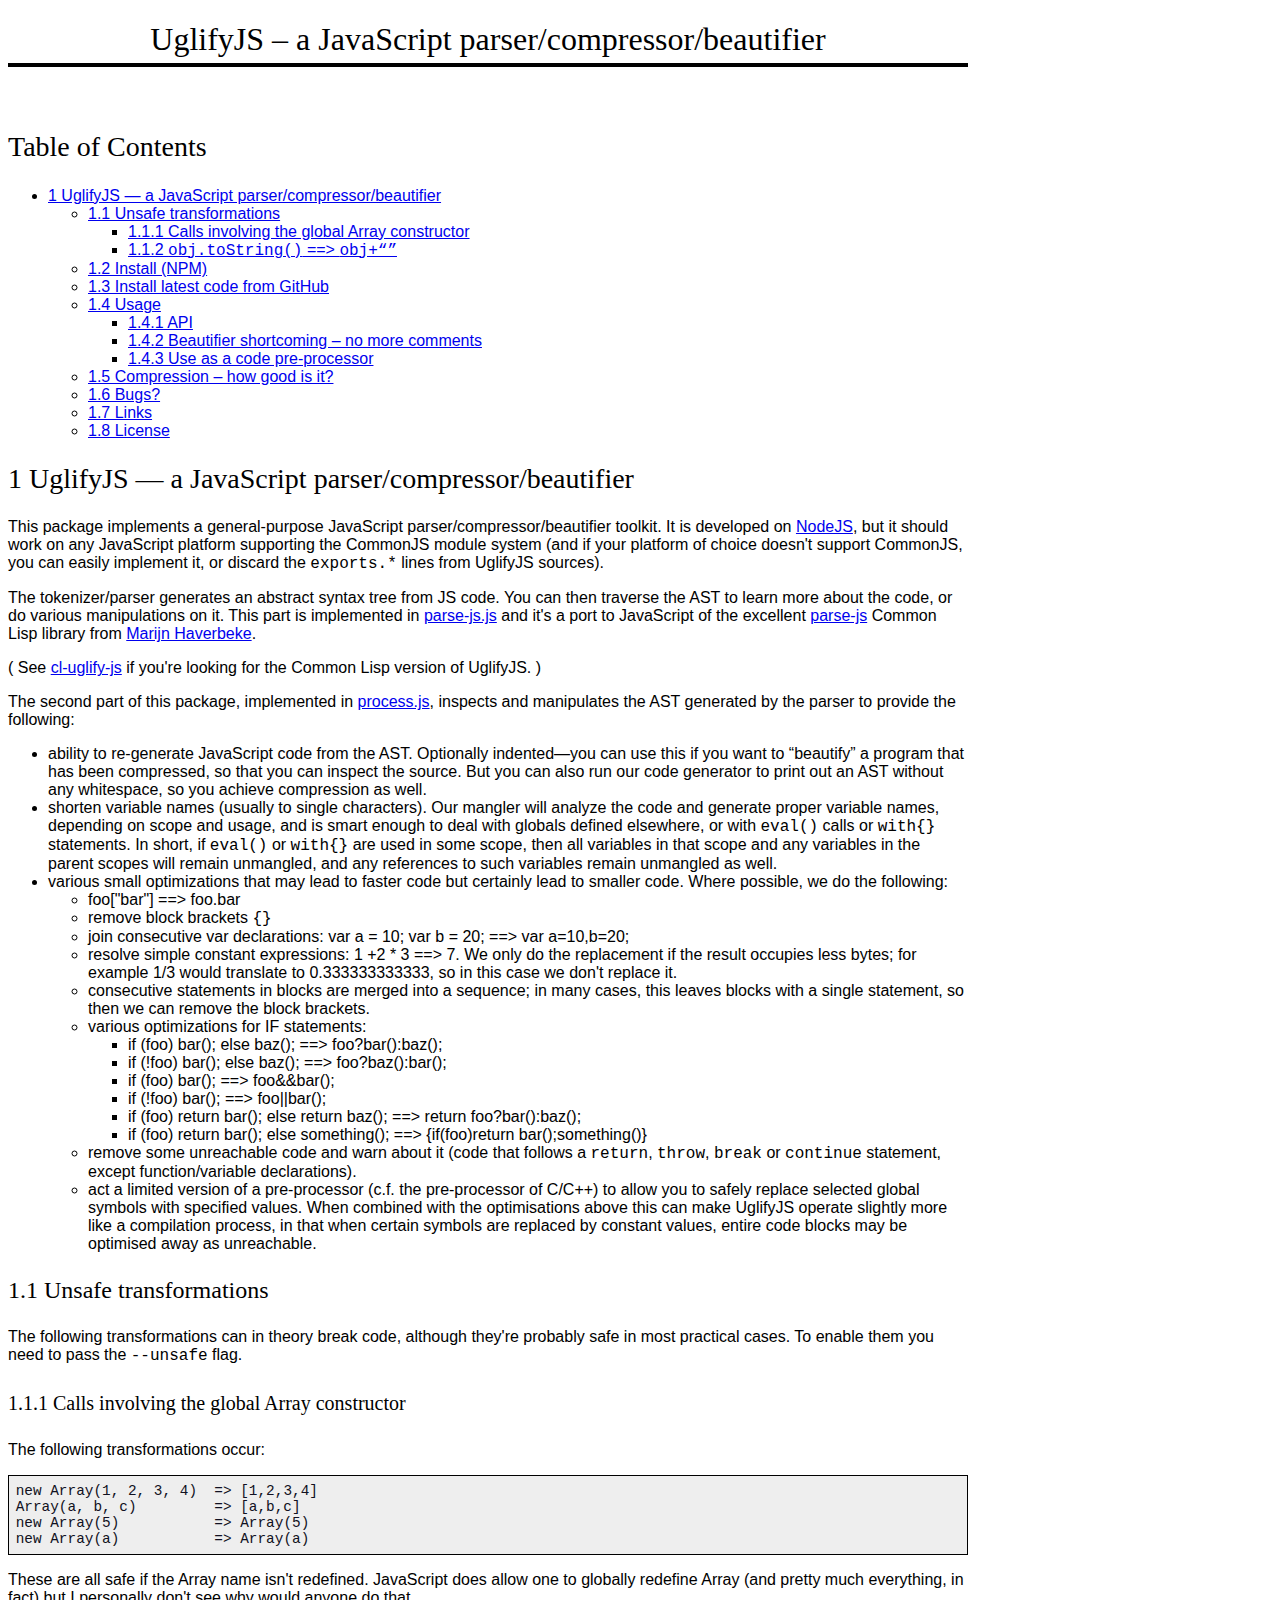
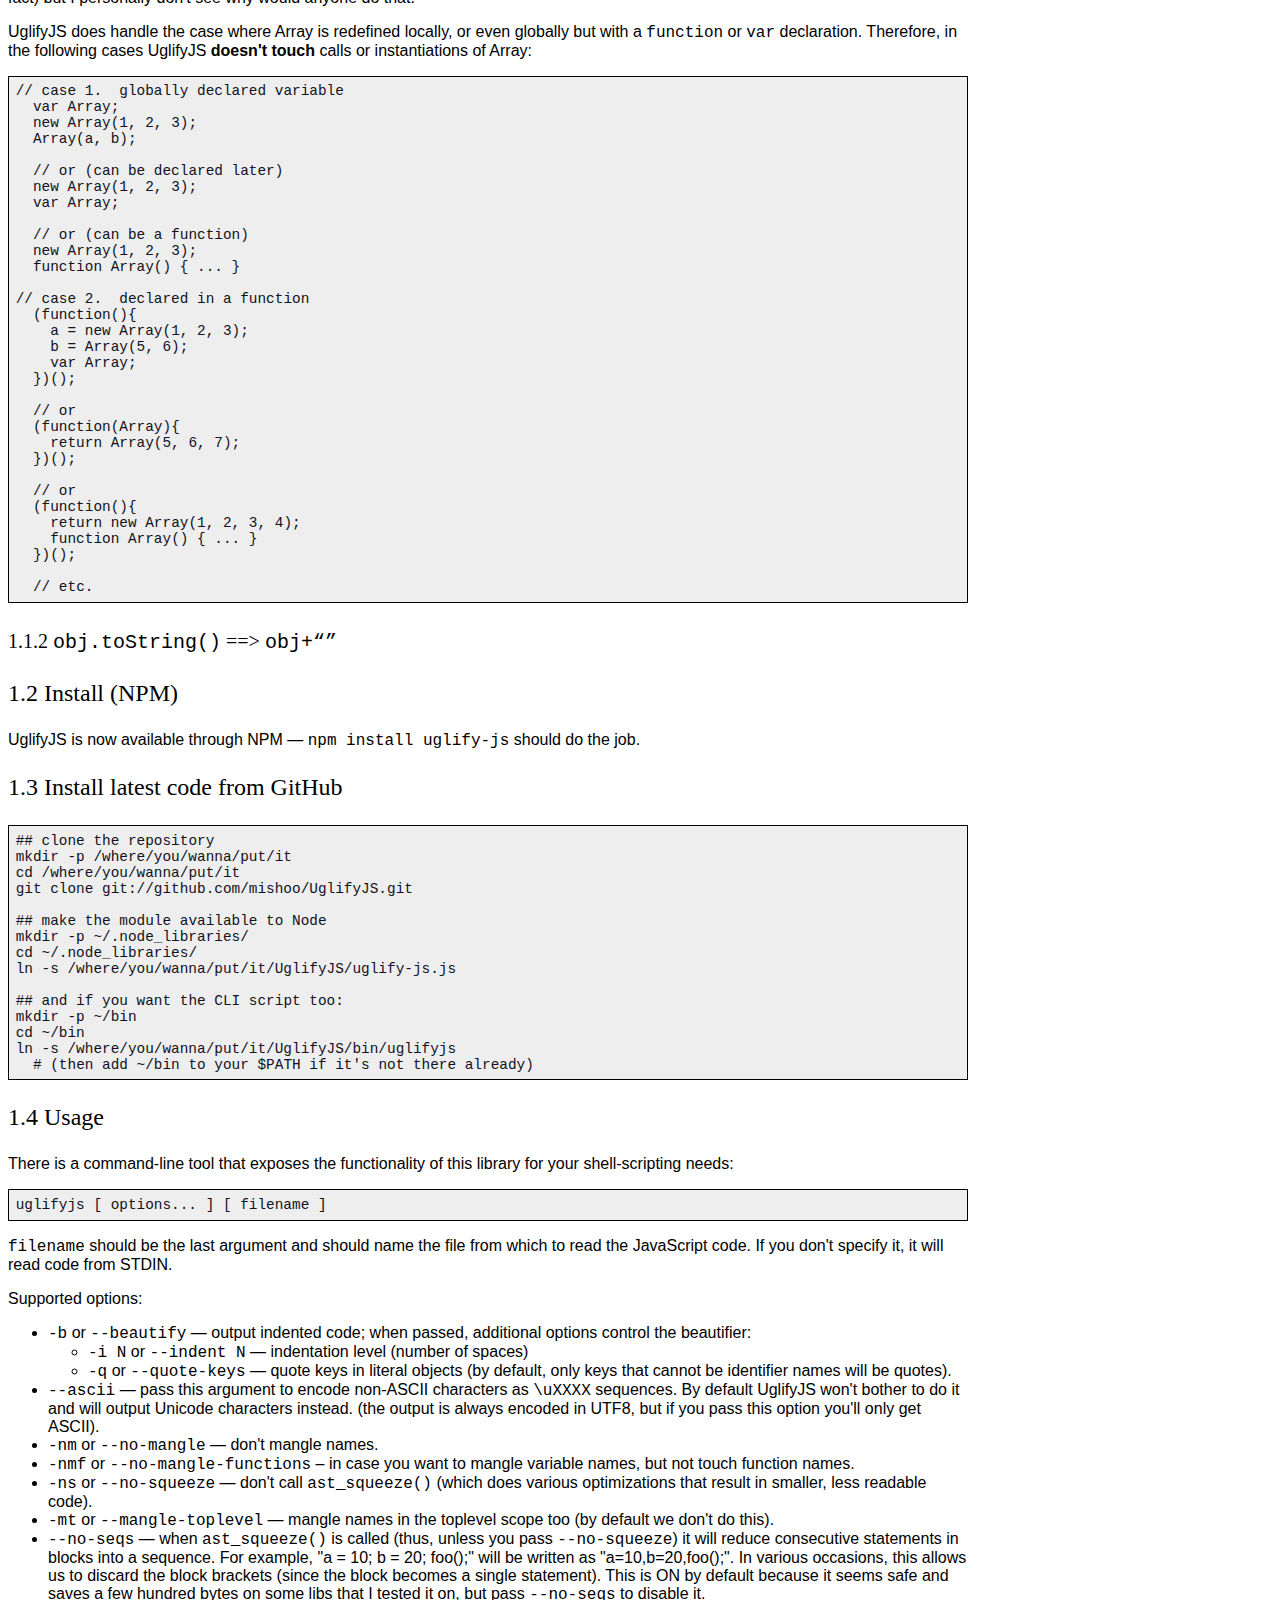
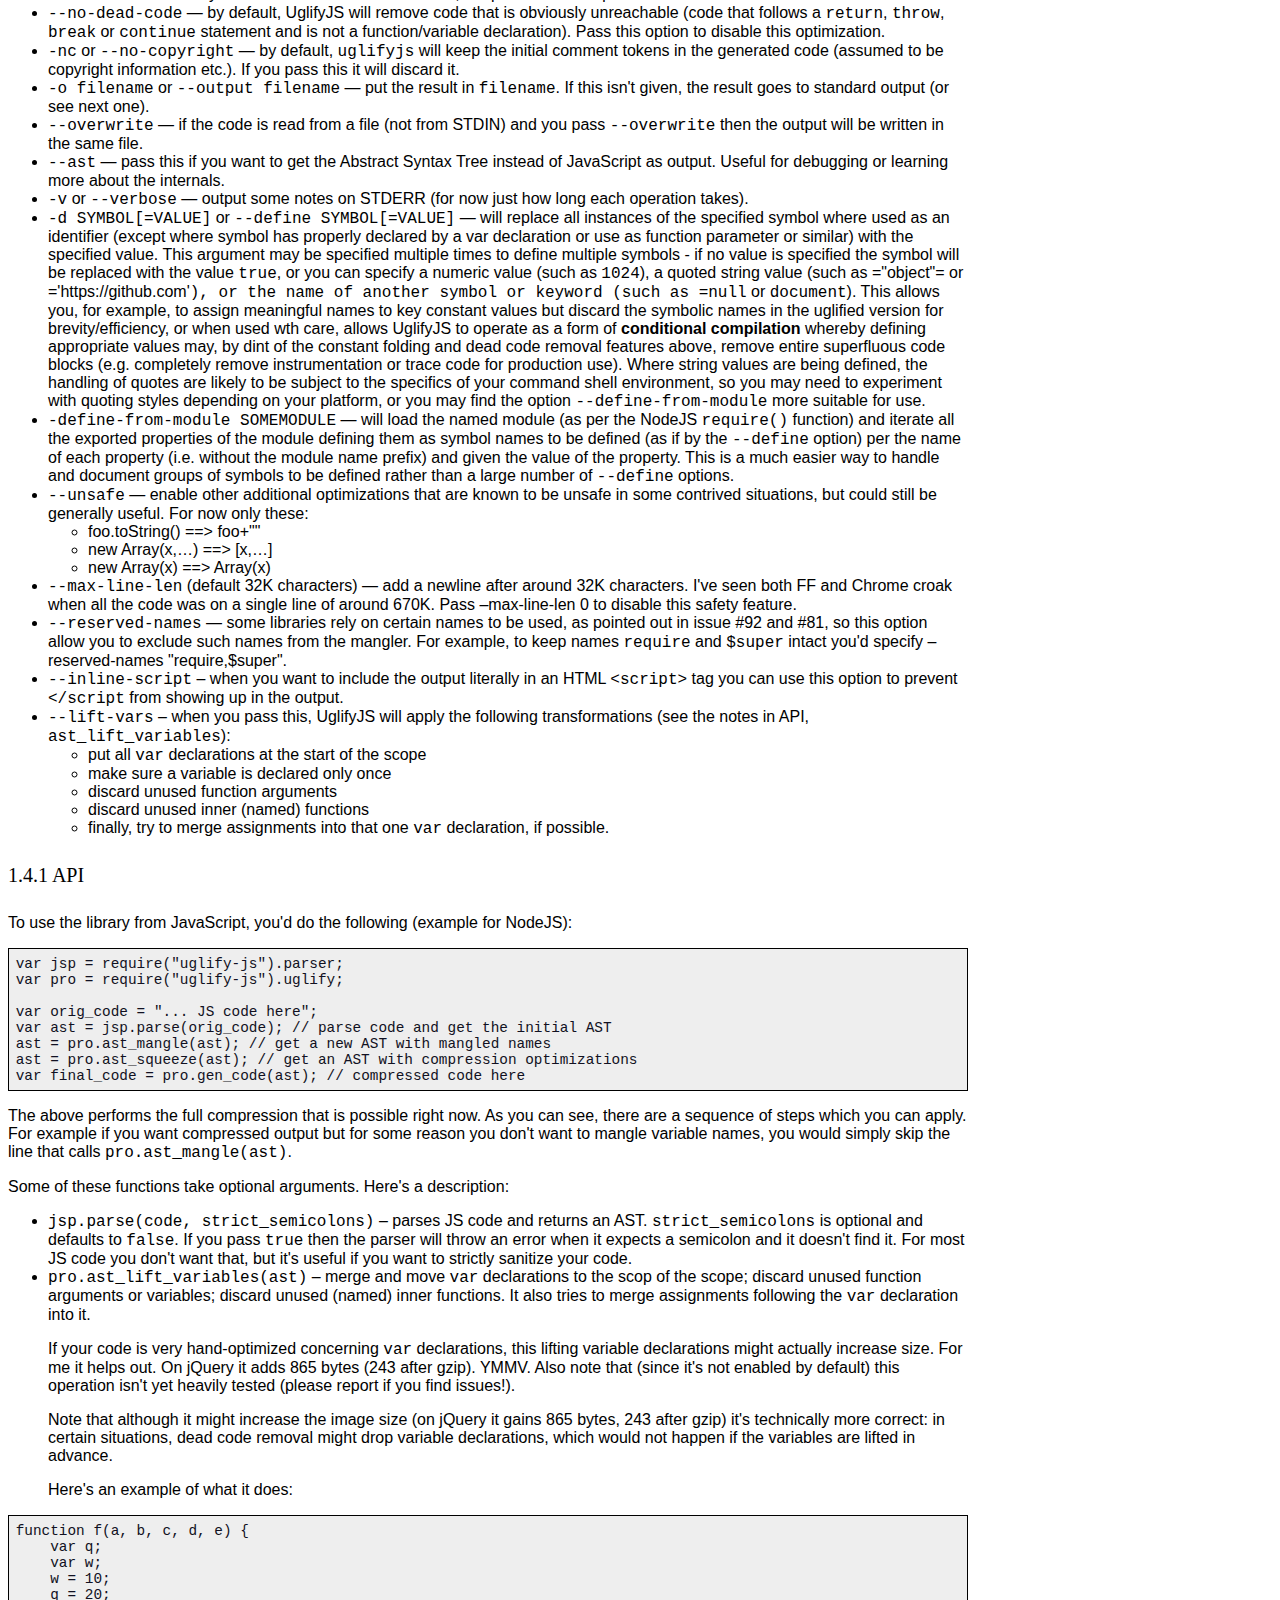
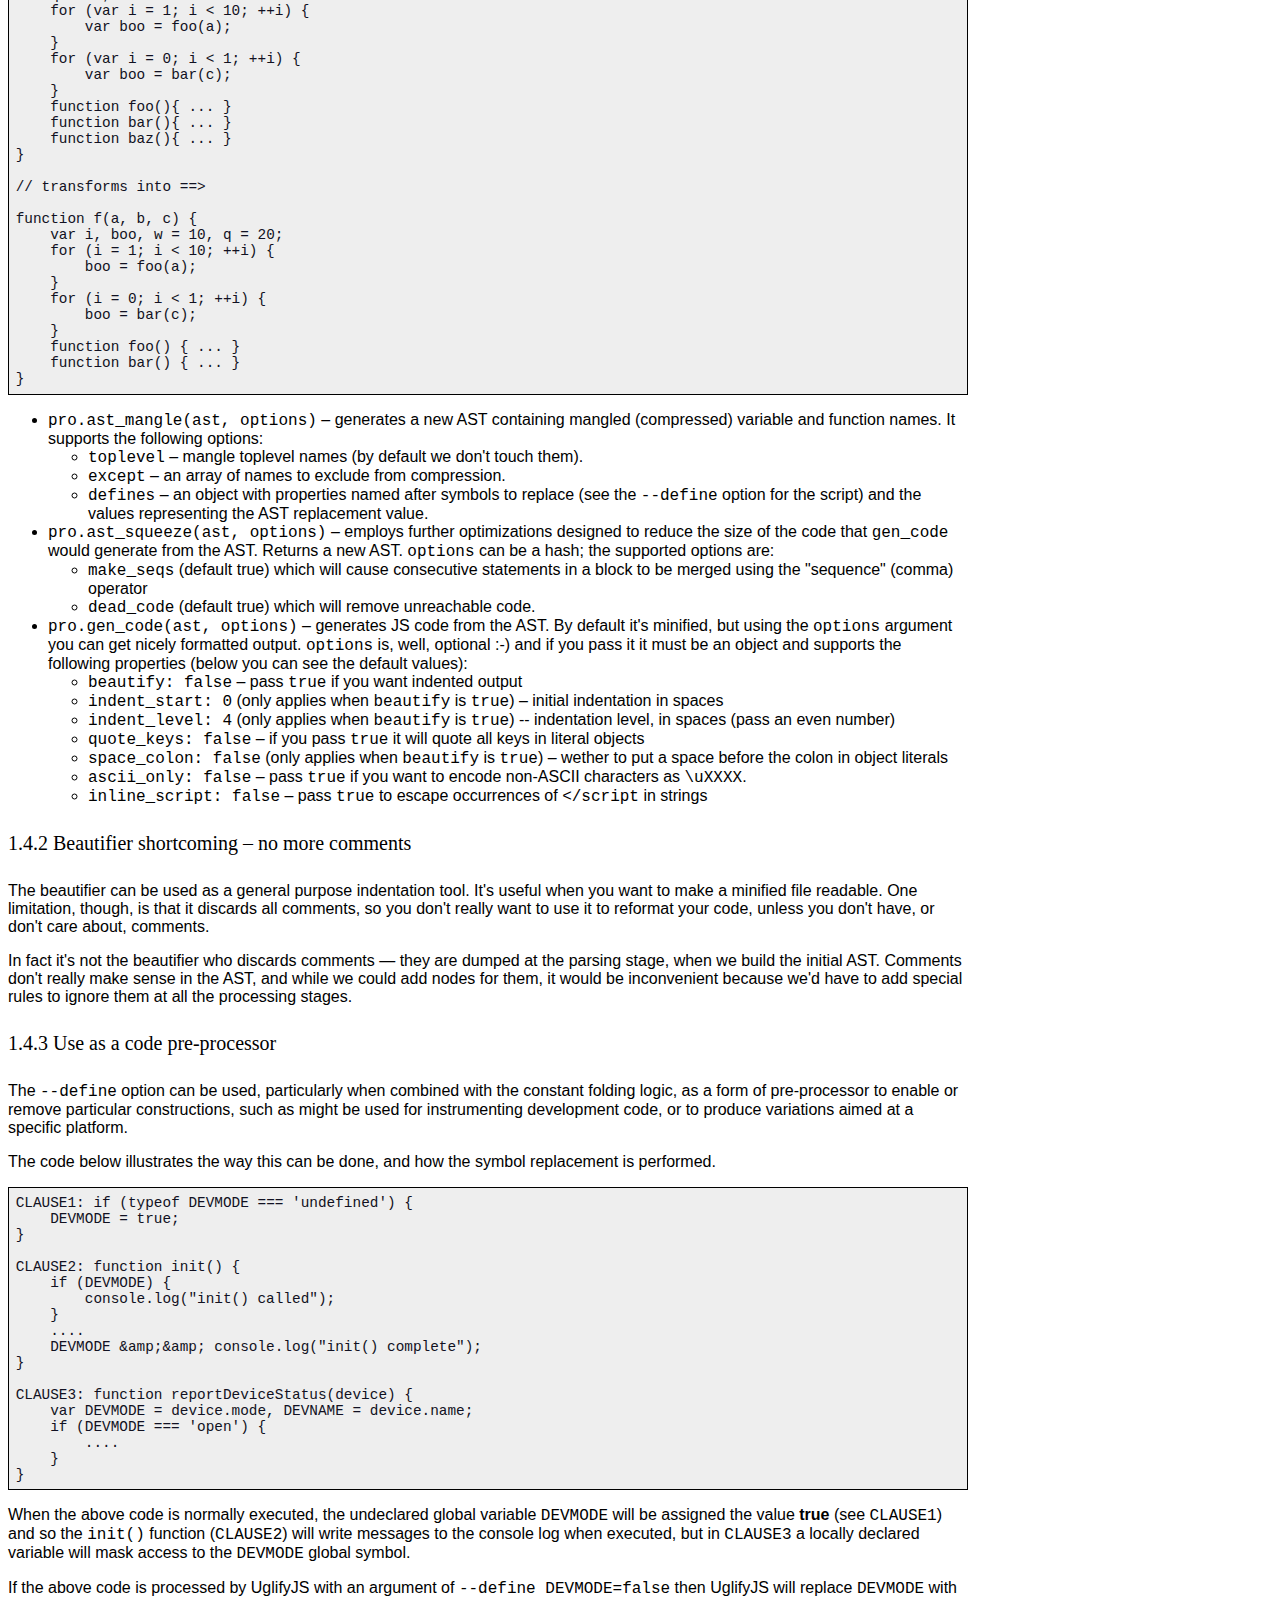
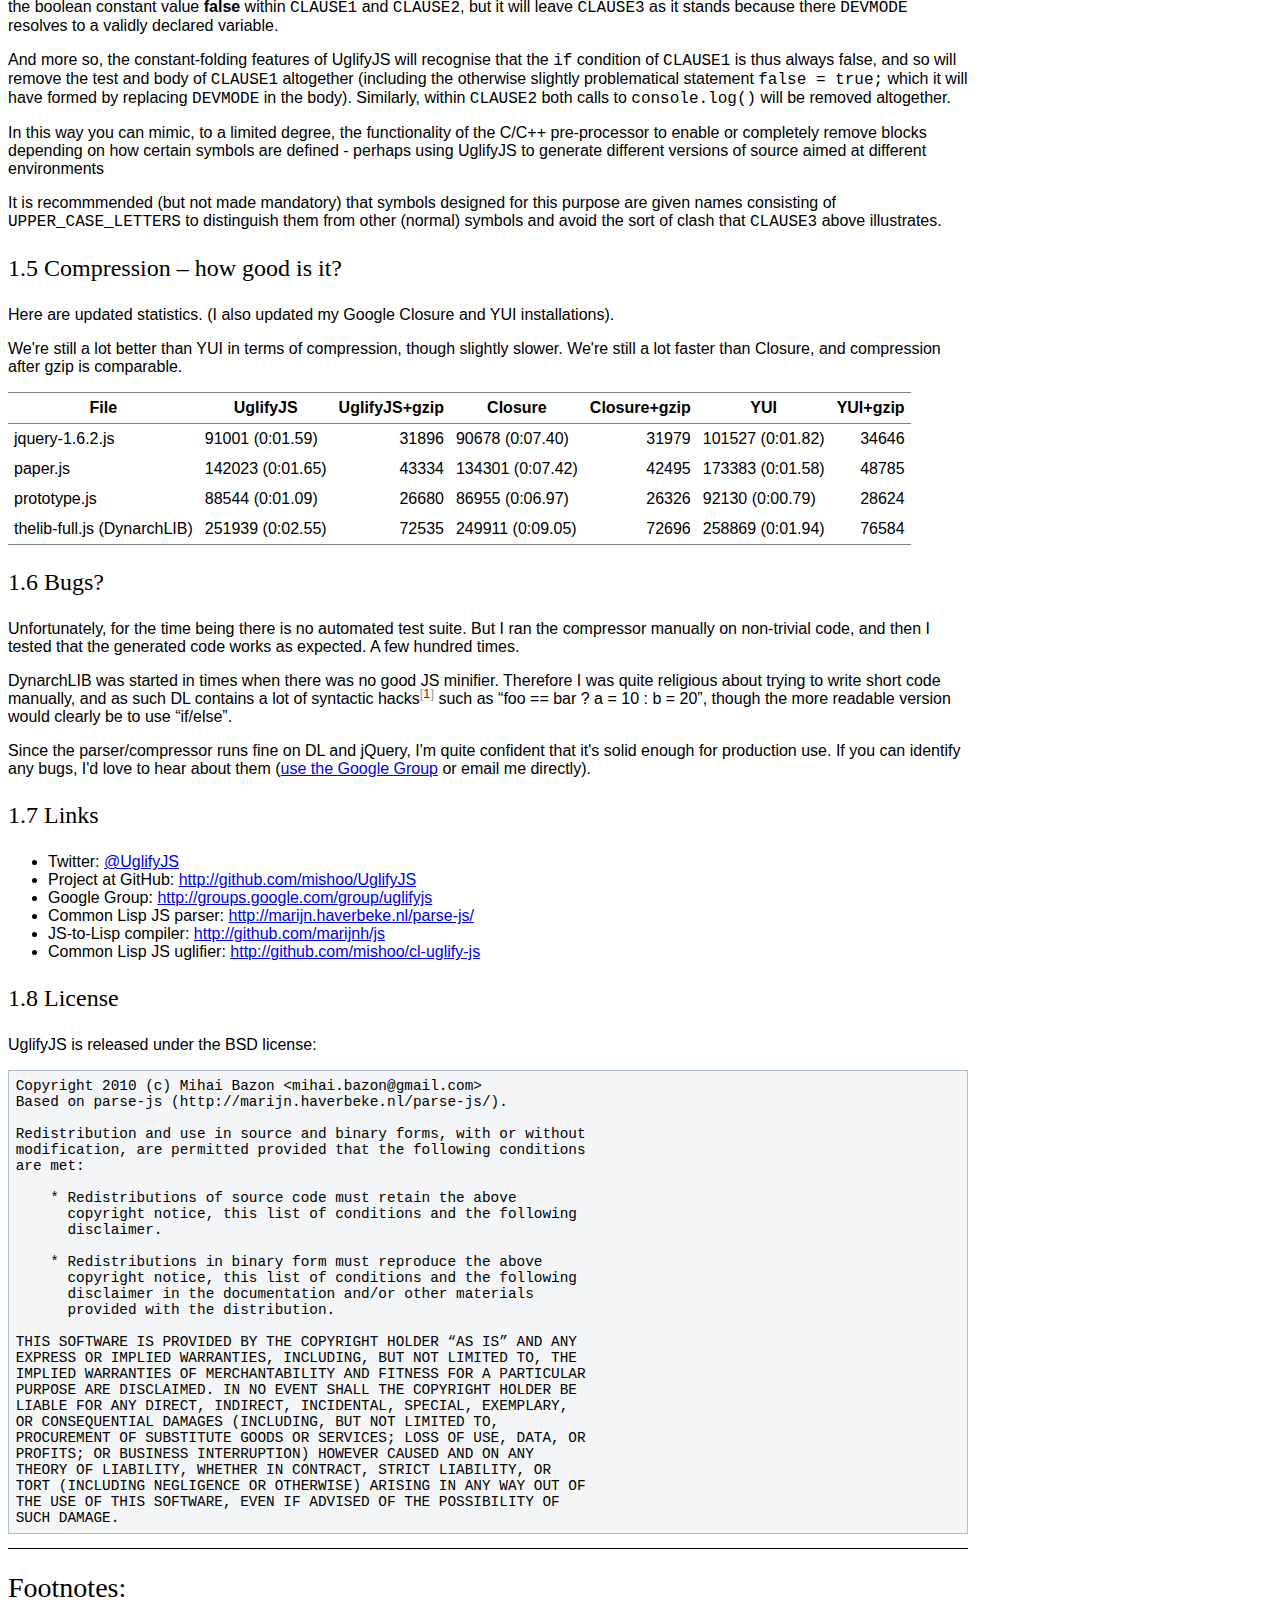
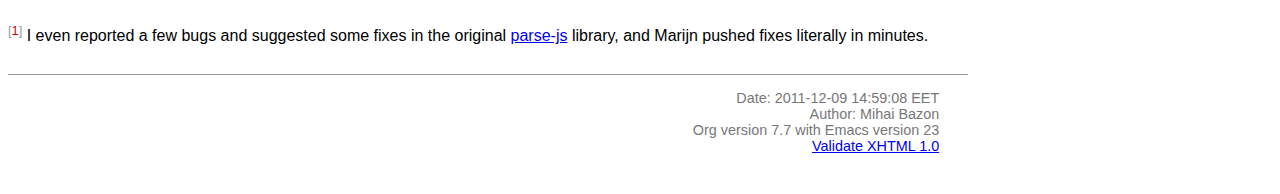
<file: node_modules/uglify-js/README.html>
<?xml version="1.0" encoding="utf-8"?>
<!DOCTYPE html PUBLIC "-//W3C//DTD XHTML 1.0 Strict//EN"
               "http://www.w3.org/TR/xhtml1/DTD/xhtml1-strict.dtd">
<html xmlns="http://www.w3.org/1999/xhtml"
lang="en" xml:lang="en">
<head>
<title>UglifyJS &ndash; a JavaScript parser/compressor/beautifier</title>
<meta http-equiv="Content-Type" content="text/html;charset=utf-8"/>
<meta name="generator" content="Org-mode"/>
<meta name="generated" content="2011-12-09 14:59:08 EET"/>
<meta name="author" content="Mihai Bazon"/>
<meta name="description" content="a JavaScript parser/compressor/beautifier in JavaScript"/>
<meta name="keywords" content="javascript, js, parser, compiler, compressor, mangle, minify, minifier"/>
<style type="text/css">
 <!--/*--><![CDATA[/*><!--*/
  html { font-family: Times, serif; font-size: 12pt; }
  .title  { text-align: center; }
  .todo   { color: red; }
  .done   { color: green; }
  .tag    { background-color: #add8e6; font-weight:normal }
  .target { }
  .timestamp { color: #bebebe; }
  .timestamp-kwd { color: #5f9ea0; }
  .right  {margin-left:auto; margin-right:0px;  text-align:right;}
  .left   {margin-left:0px;  margin-right:auto; text-align:left;}
  .center {margin-left:auto; margin-right:auto; text-align:center;}
  p.verse { margin-left: 3% }
  pre {
	border: 1pt solid #AEBDCC;
	background-color: #F3F5F7;
	padding: 5pt;
	font-family: courier, monospace;
        font-size: 90%;
        overflow:auto;
  }
  table { border-collapse: collapse; }
  td, th { vertical-align: top;  }
  th.right  { text-align:center;  }
  th.left   { text-align:center;   }
  th.center { text-align:center; }
  td.right  { text-align:right;  }
  td.left   { text-align:left;   }
  td.center { text-align:center; }
  dt { font-weight: bold; }
  div.figure { padding: 0.5em; }
  div.figure p { text-align: center; }
  div.inlinetask {
    padding:10px;
    border:2px solid gray;
    margin:10px;
    background: #ffffcc;
  }
  textarea { overflow-x: auto; }
  .linenr { font-size:smaller }
  .code-highlighted {background-color:#ffff00;}
  .org-info-js_info-navigation { border-style:none; }
  #org-info-js_console-label { font-size:10px; font-weight:bold;
                               white-space:nowrap; }
  .org-info-js_search-highlight {background-color:#ffff00; color:#000000;
                                 font-weight:bold; }
  /*]]>*/-->
</style>
<link rel="stylesheet" type="text/css" href="docstyle.css" />
<script type="text/javascript">
<!--/*--><![CDATA[/*><!--*/
 function CodeHighlightOn(elem, id)
 {
   var target = document.getElementById(id);
   if(null != target) {
     elem.cacheClassElem = elem.className;
     elem.cacheClassTarget = target.className;
     target.className = "code-highlighted";
     elem.className   = "code-highlighted";
   }
 }
 function CodeHighlightOff(elem, id)
 {
   var target = document.getElementById(id);
   if(elem.cacheClassElem)
     elem.className = elem.cacheClassElem;
   if(elem.cacheClassTarget)
     target.className = elem.cacheClassTarget;
 }
/*]]>*///-->
</script>

</head>
<body>

<div id="preamble">

</div>

<div id="content">
<h1 class="title">UglifyJS &ndash; a JavaScript parser/compressor/beautifier</h1>


<div id="table-of-contents">
<h2>Table of Contents</h2>
<div id="text-table-of-contents">
<ul>
<li><a href="#sec-1">1 UglifyJS &mdash; a JavaScript parser/compressor/beautifier </a>
<ul>
<li><a href="#sec-1-1">1.1 Unsafe transformations </a>
<ul>
<li><a href="#sec-1-1-1">1.1.1 Calls involving the global Array constructor </a></li>
<li><a href="#sec-1-1-2">1.1.2 <code>obj.toString()</code> ==&gt; <code>obj+“”</code> </a></li>
</ul>
</li>
<li><a href="#sec-1-2">1.2 Install (NPM) </a></li>
<li><a href="#sec-1-3">1.3 Install latest code from GitHub </a></li>
<li><a href="#sec-1-4">1.4 Usage </a>
<ul>
<li><a href="#sec-1-4-1">1.4.1 API </a></li>
<li><a href="#sec-1-4-2">1.4.2 Beautifier shortcoming &ndash; no more comments </a></li>
<li><a href="#sec-1-4-3">1.4.3 Use as a code pre-processor </a></li>
</ul>
</li>
<li><a href="#sec-1-5">1.5 Compression &ndash; how good is it? </a></li>
<li><a href="#sec-1-6">1.6 Bugs? </a></li>
<li><a href="#sec-1-7">1.7 Links </a></li>
<li><a href="#sec-1-8">1.8 License </a></li>
</ul>
</li>
</ul>
</div>
</div>

<div id="outline-container-1" class="outline-2">
<h2 id="sec-1"><span class="section-number-2">1</span> UglifyJS &mdash; a JavaScript parser/compressor/beautifier </h2>
<div class="outline-text-2" id="text-1">


<p>
This package implements a general-purpose JavaScript
parser/compressor/beautifier toolkit.  It is developed on <a href="http://nodejs.org/">NodeJS</a>, but it
should work on any JavaScript platform supporting the CommonJS module system
(and if your platform of choice doesn't support CommonJS, you can easily
implement it, or discard the <code>exports.*</code> lines from UglifyJS sources).
</p>
<p>
The tokenizer/parser generates an abstract syntax tree from JS code.  You
can then traverse the AST to learn more about the code, or do various
manipulations on it.  This part is implemented in <a href="../lib/parse-js.js">parse-js.js</a> and it's a
port to JavaScript of the excellent <a href="http://marijn.haverbeke.nl/parse-js/">parse-js</a> Common Lisp library from <a href="http://marijn.haverbeke.nl/">Marijn Haverbeke</a>.
</p>
<p>
( See <a href="http://github.com/mishoo/cl-uglify-js">cl-uglify-js</a> if you're looking for the Common Lisp version of
UglifyJS. )
</p>
<p>
The second part of this package, implemented in <a href="../lib/process.js">process.js</a>, inspects and
manipulates the AST generated by the parser to provide the following:
</p>
<ul>
<li>ability to re-generate JavaScript code from the AST.  Optionally
  indented&mdash;you can use this if you want to “beautify” a program that has
  been compressed, so that you can inspect the source.  But you can also run
  our code generator to print out an AST without any whitespace, so you
  achieve compression as well.

</li>
<li>shorten variable names (usually to single characters).  Our mangler will
  analyze the code and generate proper variable names, depending on scope
  and usage, and is smart enough to deal with globals defined elsewhere, or
  with <code>eval()</code> calls or <code>with{}</code> statements.  In short, if <code>eval()</code> or
  <code>with{}</code> are used in some scope, then all variables in that scope and any
  variables in the parent scopes will remain unmangled, and any references
  to such variables remain unmangled as well.

</li>
<li>various small optimizations that may lead to faster code but certainly
  lead to smaller code.  Where possible, we do the following:

<ul>
<li>foo["bar"]  ==&gt;  foo.bar

</li>
<li>remove block brackets <code>{}</code>

</li>
<li>join consecutive var declarations:
    var a = 10; var b = 20; ==&gt; var a=10,b=20;

</li>
<li>resolve simple constant expressions: 1 +2 * 3 ==&gt; 7.  We only do the
    replacement if the result occupies less bytes; for example 1/3 would
    translate to 0.333333333333, so in this case we don't replace it.

</li>
<li>consecutive statements in blocks are merged into a sequence; in many
    cases, this leaves blocks with a single statement, so then we can remove
    the block brackets.

</li>
<li>various optimizations for IF statements:

<ul>
<li>if (foo) bar(); else baz(); ==&gt; foo?bar():baz();
</li>
<li>if (!foo) bar(); else baz(); ==&gt; foo?baz():bar();
</li>
<li>if (foo) bar(); ==&gt; foo&amp;&amp;bar();
</li>
<li>if (!foo) bar(); ==&gt; foo||bar();
</li>
<li>if (foo) return bar(); else return baz(); ==&gt; return foo?bar():baz();
</li>
<li>if (foo) return bar(); else something(); ==&gt; {if(foo)return bar();something()}

</li>
</ul>

</li>
<li>remove some unreachable code and warn about it (code that follows a
    <code>return</code>, <code>throw</code>, <code>break</code> or <code>continue</code> statement, except
    function/variable declarations).

</li>
<li>act a limited version of a pre-processor (c.f. the pre-processor of
    C/C++) to allow you to safely replace selected global symbols with
    specified values.  When combined with the optimisations above this can
    make UglifyJS operate slightly more like a compilation process, in
    that when certain symbols are replaced by constant values, entire code
    blocks may be optimised away as unreachable.
</li>
</ul>

</li>
</ul>



</div>

<div id="outline-container-1-1" class="outline-3">
<h3 id="sec-1-1"><span class="section-number-3">1.1</span> <span class="target">Unsafe transformations</span>  </h3>
<div class="outline-text-3" id="text-1-1">


<p>
The following transformations can in theory break code, although they're
probably safe in most practical cases.  To enable them you need to pass the
<code>--unsafe</code> flag.
</p>

</div>

<div id="outline-container-1-1-1" class="outline-4">
<h4 id="sec-1-1-1"><span class="section-number-4">1.1.1</span> Calls involving the global Array constructor </h4>
<div class="outline-text-4" id="text-1-1-1">


<p>
The following transformations occur:
</p>



<pre class="src src-js"><span class="org-keyword">new</span> <span class="org-type">Array</span>(1, 2, 3, 4)  =&gt; [1,2,3,4]
Array(a, b, c)         =&gt; [a,b,c]
<span class="org-keyword">new</span> <span class="org-type">Array</span>(5)           =&gt; Array(5)
<span class="org-keyword">new</span> <span class="org-type">Array</span>(a)           =&gt; Array(a)
</pre>


<p>
These are all safe if the Array name isn't redefined.  JavaScript does allow
one to globally redefine Array (and pretty much everything, in fact) but I
personally don't see why would anyone do that.
</p>
<p>
UglifyJS does handle the case where Array is redefined locally, or even
globally but with a <code>function</code> or <code>var</code> declaration.  Therefore, in the
following cases UglifyJS <b>doesn't touch</b> calls or instantiations of Array:
</p>



<pre class="src src-js"><span class="org-comment-delimiter">// </span><span class="org-comment">case 1.  globally declared variable</span>
  <span class="org-keyword">var</span> <span class="org-variable-name">Array</span>;
  <span class="org-keyword">new</span> <span class="org-type">Array</span>(1, 2, 3);
  Array(a, b);

  <span class="org-comment-delimiter">// </span><span class="org-comment">or (can be declared later)</span>
  <span class="org-keyword">new</span> <span class="org-type">Array</span>(1, 2, 3);
  <span class="org-keyword">var</span> <span class="org-variable-name">Array</span>;

  <span class="org-comment-delimiter">// </span><span class="org-comment">or (can be a function)</span>
  <span class="org-keyword">new</span> <span class="org-type">Array</span>(1, 2, 3);
  <span class="org-keyword">function</span> <span class="org-function-name">Array</span>() { ... }

<span class="org-comment-delimiter">// </span><span class="org-comment">case 2.  declared in a function</span>
  (<span class="org-keyword">function</span>(){
    a = <span class="org-keyword">new</span> <span class="org-type">Array</span>(1, 2, 3);
    b = Array(5, 6);
    <span class="org-keyword">var</span> <span class="org-variable-name">Array</span>;
  })();

  <span class="org-comment-delimiter">// </span><span class="org-comment">or</span>
  (<span class="org-keyword">function</span>(<span class="org-variable-name">Array</span>){
    <span class="org-keyword">return</span> Array(5, 6, 7);
  })();

  <span class="org-comment-delimiter">// </span><span class="org-comment">or</span>
  (<span class="org-keyword">function</span>(){
    <span class="org-keyword">return</span> <span class="org-keyword">new</span> <span class="org-type">Array</span>(1, 2, 3, 4);
    <span class="org-keyword">function</span> <span class="org-function-name">Array</span>() { ... }
  })();

  <span class="org-comment-delimiter">// </span><span class="org-comment">etc.</span>
</pre>


</div>

</div>

<div id="outline-container-1-1-2" class="outline-4">
<h4 id="sec-1-1-2"><span class="section-number-4">1.1.2</span> <code>obj.toString()</code> ==&gt; <code>obj+“”</code> </h4>
<div class="outline-text-4" id="text-1-1-2">


</div>
</div>

</div>

<div id="outline-container-1-2" class="outline-3">
<h3 id="sec-1-2"><span class="section-number-3">1.2</span> Install (NPM) </h3>
<div class="outline-text-3" id="text-1-2">


<p>
UglifyJS is now available through NPM &mdash; <code>npm install uglify-js</code> should do
the job.
</p>
</div>

</div>

<div id="outline-container-1-3" class="outline-3">
<h3 id="sec-1-3"><span class="section-number-3">1.3</span> Install latest code from GitHub </h3>
<div class="outline-text-3" id="text-1-3">





<pre class="src src-sh"><span class="org-comment-delimiter">## </span><span class="org-comment">clone the repository</span>
mkdir -p /where/you/wanna/put/it
<span class="org-builtin">cd</span> /where/you/wanna/put/it
git clone git://github.com/mishoo/UglifyJS.git

<span class="org-comment-delimiter">## </span><span class="org-comment">make the module available to Node</span>
mkdir -p ~/.node_libraries/
<span class="org-builtin">cd</span> ~/.node_libraries/
ln -s /where/you/wanna/put/it/UglifyJS/uglify-js.js

<span class="org-comment-delimiter">## </span><span class="org-comment">and if you want the CLI script too:</span>
mkdir -p ~/bin
<span class="org-builtin">cd</span> ~/bin
ln -s /where/you/wanna/put/it/UglifyJS/bin/uglifyjs
  <span class="org-comment-delimiter"># </span><span class="org-comment">(then add ~/bin to your $PATH if it's not there already)</span>
</pre>


</div>

</div>

<div id="outline-container-1-4" class="outline-3">
<h3 id="sec-1-4"><span class="section-number-3">1.4</span> Usage </h3>
<div class="outline-text-3" id="text-1-4">


<p>
There is a command-line tool that exposes the functionality of this library
for your shell-scripting needs:
</p>



<pre class="src src-sh">uglifyjs [ options... ] [ filename ]
</pre>


<p>
<code>filename</code> should be the last argument and should name the file from which
to read the JavaScript code.  If you don't specify it, it will read code
from STDIN.
</p>
<p>
Supported options:
</p>
<ul>
<li><code>-b</code> or <code>--beautify</code> &mdash; output indented code; when passed, additional
  options control the beautifier:

<ul>
<li><code>-i N</code> or <code>--indent N</code> &mdash; indentation level (number of spaces)

</li>
<li><code>-q</code> or <code>--quote-keys</code> &mdash; quote keys in literal objects (by default,
    only keys that cannot be identifier names will be quotes).

</li>
</ul>

</li>
<li><code>--ascii</code> &mdash; pass this argument to encode non-ASCII characters as
  <code>\uXXXX</code> sequences.  By default UglifyJS won't bother to do it and will
  output Unicode characters instead.  (the output is always encoded in UTF8,
  but if you pass this option you'll only get ASCII).

</li>
<li><code>-nm</code> or <code>--no-mangle</code> &mdash; don't mangle names.

</li>
<li><code>-nmf</code> or <code>--no-mangle-functions</code> &ndash; in case you want to mangle variable
  names, but not touch function names.

</li>
<li><code>-ns</code> or <code>--no-squeeze</code> &mdash; don't call <code>ast_squeeze()</code> (which does various
  optimizations that result in smaller, less readable code).

</li>
<li><code>-mt</code> or <code>--mangle-toplevel</code> &mdash; mangle names in the toplevel scope too
  (by default we don't do this).

</li>
<li><code>--no-seqs</code> &mdash; when <code>ast_squeeze()</code> is called (thus, unless you pass
  <code>--no-squeeze</code>) it will reduce consecutive statements in blocks into a
  sequence.  For example, "a = 10; b = 20; foo();" will be written as
  "a=10,b=20,foo();".  In various occasions, this allows us to discard the
  block brackets (since the block becomes a single statement).  This is ON
  by default because it seems safe and saves a few hundred bytes on some
  libs that I tested it on, but pass <code>--no-seqs</code> to disable it.

</li>
<li><code>--no-dead-code</code> &mdash; by default, UglifyJS will remove code that is
  obviously unreachable (code that follows a <code>return</code>, <code>throw</code>, <code>break</code> or
  <code>continue</code> statement and is not a function/variable declaration).  Pass
  this option to disable this optimization.

</li>
<li><code>-nc</code> or <code>--no-copyright</code> &mdash; by default, <code>uglifyjs</code> will keep the initial
  comment tokens in the generated code (assumed to be copyright information
  etc.).  If you pass this it will discard it.

</li>
<li><code>-o filename</code> or <code>--output filename</code> &mdash; put the result in <code>filename</code>.  If
  this isn't given, the result goes to standard output (or see next one).

</li>
<li><code>--overwrite</code> &mdash; if the code is read from a file (not from STDIN) and you
  pass <code>--overwrite</code> then the output will be written in the same file.

</li>
<li><code>--ast</code> &mdash; pass this if you want to get the Abstract Syntax Tree instead
  of JavaScript as output.  Useful for debugging or learning more about the
  internals.

</li>
<li><code>-v</code> or <code>--verbose</code> &mdash; output some notes on STDERR (for now just how long
  each operation takes).

</li>
<li><code>-d SYMBOL[=VALUE]</code> or <code>--define SYMBOL[=VALUE]</code> &mdash; will replace
  all instances of the specified symbol where used as an identifier
  (except where symbol has properly declared by a var declaration or
  use as function parameter or similar) with the specified value. This
  argument may be specified multiple times to define multiple
  symbols - if no value is specified the symbol will be replaced with
  the value <code>true</code>, or you can specify a numeric value (such as
  <code>1024</code>), a quoted string value (such as ="object"= or
  ='https://github.com'<code>), or the name of another symbol or keyword   (such as =null</code> or <code>document</code>).
  This allows you, for example, to assign meaningful names to key
  constant values but discard the symbolic names in the uglified
  version for brevity/efficiency, or when used wth care, allows
  UglifyJS to operate as a form of <b>conditional compilation</b>
  whereby defining appropriate values may, by dint of the constant
  folding and dead code removal features above, remove entire
  superfluous code blocks (e.g. completely remove instrumentation or
  trace code for production use).
  Where string values are being defined, the handling of quotes are
  likely to be subject to the specifics of your command shell
  environment, so you may need to experiment with quoting styles
  depending on your platform, or you may find the option
  <code>--define-from-module</code> more suitable for use.

</li>
<li><code>-define-from-module SOMEMODULE</code> &mdash; will load the named module (as
  per the NodeJS <code>require()</code> function) and iterate all the exported
  properties of the module defining them as symbol names to be defined
  (as if by the <code>--define</code> option) per the name of each property
  (i.e. without the module name prefix) and given the value of the
  property. This is a much easier way to handle and document groups of
  symbols to be defined rather than a large number of <code>--define</code>
  options.

</li>
<li><code>--unsafe</code> &mdash; enable other additional optimizations that are known to be
  unsafe in some contrived situations, but could still be generally useful.
  For now only these:

<ul>
<li>foo.toString()  ==&gt;  foo+""
</li>
<li>new Array(x,&hellip;)  ==&gt; [x,&hellip;]
</li>
<li>new Array(x) ==&gt; Array(x)

</li>
</ul>

</li>
<li><code>--max-line-len</code> (default 32K characters) &mdash; add a newline after around
  32K characters.  I've seen both FF and Chrome croak when all the code was
  on a single line of around 670K.  Pass &ndash;max-line-len 0 to disable this
  safety feature.

</li>
<li><code>--reserved-names</code> &mdash; some libraries rely on certain names to be used, as
  pointed out in issue #92 and #81, so this option allow you to exclude such
  names from the mangler.  For example, to keep names <code>require</code> and <code>$super</code>
  intact you'd specify &ndash;reserved-names "require,$super".

</li>
<li><code>--inline-script</code> &ndash; when you want to include the output literally in an
  HTML <code>&lt;script&gt;</code> tag you can use this option to prevent <code>&lt;/script</code> from
  showing up in the output.

</li>
<li><code>--lift-vars</code> &ndash; when you pass this, UglifyJS will apply the following
  transformations (see the notes in API, <code>ast_lift_variables</code>):

<ul>
<li>put all <code>var</code> declarations at the start of the scope
</li>
<li>make sure a variable is declared only once
</li>
<li>discard unused function arguments
</li>
<li>discard unused inner (named) functions
</li>
<li>finally, try to merge assignments into that one <code>var</code> declaration, if
    possible.
</li>
</ul>

</li>
</ul>



</div>

<div id="outline-container-1-4-1" class="outline-4">
<h4 id="sec-1-4-1"><span class="section-number-4">1.4.1</span> API </h4>
<div class="outline-text-4" id="text-1-4-1">


<p>
To use the library from JavaScript, you'd do the following (example for
NodeJS):
</p>



<pre class="src src-js"><span class="org-keyword">var</span> <span class="org-variable-name">jsp</span> = require(<span class="org-string">"uglify-js"</span>).parser;
<span class="org-keyword">var</span> <span class="org-variable-name">pro</span> = require(<span class="org-string">"uglify-js"</span>).uglify;

<span class="org-keyword">var</span> <span class="org-variable-name">orig_code</span> = <span class="org-string">"... JS code here"</span>;
<span class="org-keyword">var</span> <span class="org-variable-name">ast</span> = jsp.parse(orig_code); <span class="org-comment-delimiter">// </span><span class="org-comment">parse code and get the initial AST</span>
ast = pro.ast_mangle(ast); <span class="org-comment-delimiter">// </span><span class="org-comment">get a new AST with mangled names</span>
ast = pro.ast_squeeze(ast); <span class="org-comment-delimiter">// </span><span class="org-comment">get an AST with compression optimizations</span>
<span class="org-keyword">var</span> <span class="org-variable-name">final_code</span> = pro.gen_code(ast); <span class="org-comment-delimiter">// </span><span class="org-comment">compressed code here</span>
</pre>


<p>
The above performs the full compression that is possible right now.  As you
can see, there are a sequence of steps which you can apply.  For example if
you want compressed output but for some reason you don't want to mangle
variable names, you would simply skip the line that calls
<code>pro.ast_mangle(ast)</code>.
</p>
<p>
Some of these functions take optional arguments.  Here's a description:
</p>
<ul>
<li><code>jsp.parse(code, strict_semicolons)</code> &ndash; parses JS code and returns an AST.
  <code>strict_semicolons</code> is optional and defaults to <code>false</code>.  If you pass
  <code>true</code> then the parser will throw an error when it expects a semicolon and
  it doesn't find it.  For most JS code you don't want that, but it's useful
  if you want to strictly sanitize your code.

</li>
<li><code>pro.ast_lift_variables(ast)</code> &ndash; merge and move <code>var</code> declarations to the
  scop of the scope; discard unused function arguments or variables; discard
  unused (named) inner functions.  It also tries to merge assignments
  following the <code>var</code> declaration into it.

<p>
  If your code is very hand-optimized concerning <code>var</code> declarations, this
  lifting variable declarations might actually increase size.  For me it
  helps out.  On jQuery it adds 865 bytes (243 after gzip).  YMMV.  Also
  note that (since it's not enabled by default) this operation isn't yet
  heavily tested (please report if you find issues!).
</p>
<p>
  Note that although it might increase the image size (on jQuery it gains
  865 bytes, 243 after gzip) it's technically more correct: in certain
  situations, dead code removal might drop variable declarations, which
  would not happen if the variables are lifted in advance.
</p>
<p>
  Here's an example of what it does:
</p></li>
</ul>





<pre class="src src-js"><span class="org-keyword">function</span> <span class="org-function-name">f</span>(<span class="org-variable-name">a</span>, <span class="org-variable-name">b</span>, <span class="org-variable-name">c</span>, <span class="org-variable-name">d</span>, <span class="org-variable-name">e</span>) {
    <span class="org-keyword">var</span> <span class="org-variable-name">q</span>;
    <span class="org-keyword">var</span> <span class="org-variable-name">w</span>;
    w = 10;
    q = 20;
    <span class="org-keyword">for</span> (<span class="org-keyword">var</span> <span class="org-variable-name">i</span> = 1; i &lt; 10; ++i) {
        <span class="org-keyword">var</span> <span class="org-variable-name">boo</span> = foo(a);
    }
    <span class="org-keyword">for</span> (<span class="org-keyword">var</span> <span class="org-variable-name">i</span> = 0; i &lt; 1; ++i) {
        <span class="org-keyword">var</span> <span class="org-variable-name">boo</span> = bar(c);
    }
    <span class="org-keyword">function</span> <span class="org-function-name">foo</span>(){ ... }
    <span class="org-keyword">function</span> <span class="org-function-name">bar</span>(){ ... }
    <span class="org-keyword">function</span> <span class="org-function-name">baz</span>(){ ... }
}

<span class="org-comment-delimiter">// </span><span class="org-comment">transforms into ==&gt;</span>

<span class="org-keyword">function</span> <span class="org-function-name">f</span>(<span class="org-variable-name">a</span>, <span class="org-variable-name">b</span>, <span class="org-variable-name">c</span>) {
    <span class="org-keyword">var</span> <span class="org-variable-name">i</span>, <span class="org-variable-name">boo</span>, <span class="org-variable-name">w</span> = 10, <span class="org-variable-name">q</span> = 20;
    <span class="org-keyword">for</span> (i = 1; i &lt; 10; ++i) {
        boo = foo(a);
    }
    <span class="org-keyword">for</span> (i = 0; i &lt; 1; ++i) {
        boo = bar(c);
    }
    <span class="org-keyword">function</span> <span class="org-function-name">foo</span>() { ... }
    <span class="org-keyword">function</span> <span class="org-function-name">bar</span>() { ... }
}
</pre>


<ul>
<li><code>pro.ast_mangle(ast, options)</code> &ndash; generates a new AST containing mangled
  (compressed) variable and function names.  It supports the following
  options:

<ul>
<li><code>toplevel</code> &ndash; mangle toplevel names (by default we don't touch them).
</li>
<li><code>except</code> &ndash; an array of names to exclude from compression.
</li>
<li><code>defines</code> &ndash; an object with properties named after symbols to
    replace (see the <code>--define</code> option for the script) and the values
    representing the AST replacement value.

</li>
</ul>

</li>
<li><code>pro.ast_squeeze(ast, options)</code> &ndash; employs further optimizations designed
  to reduce the size of the code that <code>gen_code</code> would generate from the
  AST.  Returns a new AST.  <code>options</code> can be a hash; the supported options
  are:

<ul>
<li><code>make_seqs</code> (default true) which will cause consecutive statements in a
    block to be merged using the "sequence" (comma) operator

</li>
<li><code>dead_code</code> (default true) which will remove unreachable code.

</li>
</ul>

</li>
<li><code>pro.gen_code(ast, options)</code> &ndash; generates JS code from the AST.  By
  default it's minified, but using the <code>options</code> argument you can get nicely
  formatted output.  <code>options</code> is, well, optional :-) and if you pass it it
  must be an object and supports the following properties (below you can see
  the default values):

<ul>
<li><code>beautify: false</code> &ndash; pass <code>true</code> if you want indented output
</li>
<li><code>indent_start: 0</code> (only applies when <code>beautify</code> is <code>true</code>) &ndash; initial
    indentation in spaces
</li>
<li><code>indent_level: 4</code> (only applies when <code>beautify</code> is <code>true</code>) --
    indentation level, in spaces (pass an even number)
</li>
<li><code>quote_keys: false</code> &ndash; if you pass <code>true</code> it will quote all keys in
    literal objects
</li>
<li><code>space_colon: false</code> (only applies when <code>beautify</code> is <code>true</code>) &ndash; wether
    to put a space before the colon in object literals
</li>
<li><code>ascii_only: false</code> &ndash; pass <code>true</code> if you want to encode non-ASCII
    characters as <code>\uXXXX</code>.
</li>
<li><code>inline_script: false</code> &ndash; pass <code>true</code> to escape occurrences of
    <code>&lt;/script</code> in strings
</li>
</ul>

</li>
</ul>


</div>

</div>

<div id="outline-container-1-4-2" class="outline-4">
<h4 id="sec-1-4-2"><span class="section-number-4">1.4.2</span> Beautifier shortcoming &ndash; no more comments </h4>
<div class="outline-text-4" id="text-1-4-2">


<p>
The beautifier can be used as a general purpose indentation tool.  It's
useful when you want to make a minified file readable.  One limitation,
though, is that it discards all comments, so you don't really want to use it
to reformat your code, unless you don't have, or don't care about, comments.
</p>
<p>
In fact it's not the beautifier who discards comments &mdash; they are dumped at
the parsing stage, when we build the initial AST.  Comments don't really
make sense in the AST, and while we could add nodes for them, it would be
inconvenient because we'd have to add special rules to ignore them at all
the processing stages.
</p>
</div>

</div>

<div id="outline-container-1-4-3" class="outline-4">
<h4 id="sec-1-4-3"><span class="section-number-4">1.4.3</span> Use as a code pre-processor </h4>
<div class="outline-text-4" id="text-1-4-3">


<p>
The <code>--define</code> option can be used, particularly when combined with the
constant folding logic, as a form of pre-processor to enable or remove
particular constructions, such as might be used for instrumenting
development code, or to produce variations aimed at a specific
platform.
</p>
<p>
The code below illustrates the way this can be done, and how the
symbol replacement is performed.
</p>



<pre class="src src-js">CLAUSE1: <span class="org-keyword">if</span> (<span class="org-keyword">typeof</span> DEVMODE === <span class="org-string">'undefined'</span>) {
    DEVMODE = <span class="org-constant">true</span>;
}

<span class="org-function-name">CLAUSE2</span>: <span class="org-keyword">function</span> init() {
    <span class="org-keyword">if</span> (DEVMODE) {
        console.log(<span class="org-string">"init() called"</span>);
    }
    ....
    DEVMODE &amp;amp;&amp;amp; console.log(<span class="org-string">"init() complete"</span>);
}

<span class="org-function-name">CLAUSE3</span>: <span class="org-keyword">function</span> reportDeviceStatus(<span class="org-variable-name">device</span>) {
    <span class="org-keyword">var</span> <span class="org-variable-name">DEVMODE</span> = device.mode, <span class="org-variable-name">DEVNAME</span> = device.name;
    <span class="org-keyword">if</span> (DEVMODE === <span class="org-string">'open'</span>) {
        ....
    }
}
</pre>


<p>
When the above code is normally executed, the undeclared global
variable <code>DEVMODE</code> will be assigned the value <b>true</b> (see <code>CLAUSE1</code>)
and so the <code>init()</code> function (<code>CLAUSE2</code>) will write messages to the
console log when executed, but in <code>CLAUSE3</code> a locally declared
variable will mask access to the <code>DEVMODE</code> global symbol.
</p>
<p>
If the above code is processed by UglifyJS with an argument of
<code>--define DEVMODE=false</code> then UglifyJS will replace <code>DEVMODE</code> with the
boolean constant value <b>false</b> within <code>CLAUSE1</code> and <code>CLAUSE2</code>, but it
will leave <code>CLAUSE3</code> as it stands because there <code>DEVMODE</code> resolves to
a validly declared variable.
</p>
<p>
And more so, the constant-folding features of UglifyJS will recognise
that the <code>if</code> condition of <code>CLAUSE1</code> is thus always false, and so will
remove the test and body of <code>CLAUSE1</code> altogether (including the
otherwise slightly problematical statement <code>false = true;</code> which it
will have formed by replacing <code>DEVMODE</code> in the body).  Similarly,
within <code>CLAUSE2</code> both calls to <code>console.log()</code> will be removed
altogether.
</p>
<p>
In this way you can mimic, to a limited degree, the functionality of
the C/C++ pre-processor to enable or completely remove blocks
depending on how certain symbols are defined - perhaps using UglifyJS
to generate different versions of source aimed at different
environments
</p>
<p>
It is recommmended (but not made mandatory) that symbols designed for
this purpose are given names consisting of <code>UPPER_CASE_LETTERS</code> to
distinguish them from other (normal) symbols and avoid the sort of
clash that <code>CLAUSE3</code> above illustrates.
</p>
</div>
</div>

</div>

<div id="outline-container-1-5" class="outline-3">
<h3 id="sec-1-5"><span class="section-number-3">1.5</span> Compression &ndash; how good is it? </h3>
<div class="outline-text-3" id="text-1-5">


<p>
Here are updated statistics.  (I also updated my Google Closure and YUI
installations).
</p>
<p>
We're still a lot better than YUI in terms of compression, though slightly
slower.  We're still a lot faster than Closure, and compression after gzip
is comparable.
</p>
<table border="2" cellspacing="0" cellpadding="6" rules="groups" frame="hsides">
<caption></caption>
<colgroup><col class="left" /><col class="left" /><col class="right" /><col class="left" /><col class="right" /><col class="left" /><col class="right" />
</colgroup>
<thead>
<tr><th scope="col" class="left">File</th><th scope="col" class="left">UglifyJS</th><th scope="col" class="right">UglifyJS+gzip</th><th scope="col" class="left">Closure</th><th scope="col" class="right">Closure+gzip</th><th scope="col" class="left">YUI</th><th scope="col" class="right">YUI+gzip</th></tr>
</thead>
<tbody>
<tr><td class="left">jquery-1.6.2.js</td><td class="left">91001 (0:01.59)</td><td class="right">31896</td><td class="left">90678 (0:07.40)</td><td class="right">31979</td><td class="left">101527 (0:01.82)</td><td class="right">34646</td></tr>
<tr><td class="left">paper.js</td><td class="left">142023 (0:01.65)</td><td class="right">43334</td><td class="left">134301 (0:07.42)</td><td class="right">42495</td><td class="left">173383 (0:01.58)</td><td class="right">48785</td></tr>
<tr><td class="left">prototype.js</td><td class="left">88544 (0:01.09)</td><td class="right">26680</td><td class="left">86955 (0:06.97)</td><td class="right">26326</td><td class="left">92130 (0:00.79)</td><td class="right">28624</td></tr>
<tr><td class="left">thelib-full.js (DynarchLIB)</td><td class="left">251939 (0:02.55)</td><td class="right">72535</td><td class="left">249911 (0:09.05)</td><td class="right">72696</td><td class="left">258869 (0:01.94)</td><td class="right">76584</td></tr>
</tbody>
</table>


</div>

</div>

<div id="outline-container-1-6" class="outline-3">
<h3 id="sec-1-6"><span class="section-number-3">1.6</span> Bugs? </h3>
<div class="outline-text-3" id="text-1-6">


<p>
Unfortunately, for the time being there is no automated test suite.  But I
ran the compressor manually on non-trivial code, and then I tested that the
generated code works as expected.  A few hundred times.
</p>
<p>
DynarchLIB was started in times when there was no good JS minifier.
Therefore I was quite religious about trying to write short code manually,
and as such DL contains a lot of syntactic hacks<sup><a class="footref" name="fnr.1" href="#fn.1">1</a></sup> such as “foo == bar ?  a
= 10 : b = 20”, though the more readable version would clearly be to use
“if/else”.
</p>
<p>
Since the parser/compressor runs fine on DL and jQuery, I'm quite confident
that it's solid enough for production use.  If you can identify any bugs,
I'd love to hear about them (<a href="http://groups.google.com/group/uglifyjs">use the Google Group</a> or email me directly).
</p>
</div>

</div>

<div id="outline-container-1-7" class="outline-3">
<h3 id="sec-1-7"><span class="section-number-3">1.7</span> Links </h3>
<div class="outline-text-3" id="text-1-7">


<ul>
<li>Twitter: <a href="http://twitter.com/UglifyJS">@UglifyJS</a>
</li>
<li>Project at GitHub: <a href="http://github.com/mishoo/UglifyJS">http://github.com/mishoo/UglifyJS</a>
</li>
<li>Google Group: <a href="http://groups.google.com/group/uglifyjs">http://groups.google.com/group/uglifyjs</a>
</li>
<li>Common Lisp JS parser: <a href="http://marijn.haverbeke.nl/parse-js/">http://marijn.haverbeke.nl/parse-js/</a>
</li>
<li>JS-to-Lisp compiler: <a href="http://github.com/marijnh/js">http://github.com/marijnh/js</a>
</li>
<li>Common Lisp JS uglifier: <a href="http://github.com/mishoo/cl-uglify-js">http://github.com/mishoo/cl-uglify-js</a>
</li>
</ul>


</div>

</div>

<div id="outline-container-1-8" class="outline-3">
<h3 id="sec-1-8"><span class="section-number-3">1.8</span> License </h3>
<div class="outline-text-3" id="text-1-8">


<p>
UglifyJS is released under the BSD license:
</p>



<pre class="example">Copyright 2010 (c) Mihai Bazon &lt;mihai.bazon@gmail.com&gt;
Based on parse-js (http://marijn.haverbeke.nl/parse-js/).

Redistribution and use in source and binary forms, with or without
modification, are permitted provided that the following conditions
are met:

    * Redistributions of source code must retain the above
      copyright notice, this list of conditions and the following
      disclaimer.

    * Redistributions in binary form must reproduce the above
      copyright notice, this list of conditions and the following
      disclaimer in the documentation and/or other materials
      provided with the distribution.

THIS SOFTWARE IS PROVIDED BY THE COPYRIGHT HOLDER “AS IS” AND ANY
EXPRESS OR IMPLIED WARRANTIES, INCLUDING, BUT NOT LIMITED TO, THE
IMPLIED WARRANTIES OF MERCHANTABILITY AND FITNESS FOR A PARTICULAR
PURPOSE ARE DISCLAIMED. IN NO EVENT SHALL THE COPYRIGHT HOLDER BE
LIABLE FOR ANY DIRECT, INDIRECT, INCIDENTAL, SPECIAL, EXEMPLARY,
OR CONSEQUENTIAL DAMAGES (INCLUDING, BUT NOT LIMITED TO,
PROCUREMENT OF SUBSTITUTE GOODS OR SERVICES; LOSS OF USE, DATA, OR
PROFITS; OR BUSINESS INTERRUPTION) HOWEVER CAUSED AND ON ANY
THEORY OF LIABILITY, WHETHER IN CONTRACT, STRICT LIABILITY, OR
TORT (INCLUDING NEGLIGENCE OR OTHERWISE) ARISING IN ANY WAY OUT OF
THE USE OF THIS SOFTWARE, EVEN IF ADVISED OF THE POSSIBILITY OF
SUCH DAMAGE.
</pre>


<div id="footnotes">
<h2 class="footnotes">Footnotes: </h2>
<div id="text-footnotes">
<p class="footnote"><sup><a class="footnum" name="fn.1" href="#fnr.1">1</a></sup> I even reported a few bugs and suggested some fixes in the original
    <a href="http://marijn.haverbeke.nl/parse-js/">parse-js</a> library, and Marijn pushed fixes literally in minutes.
</p></div>
</div>
</div>

</div>
</div>
</div>

<div id="postamble">
<p class="date">Date: 2011-12-09 14:59:08 EET</p>
<p class="author">Author: Mihai Bazon</p>
<p class="creator">Org version 7.7 with Emacs version 23</p>
<a href="http://validator.w3.org/check?uri=referer">Validate XHTML 1.0</a>

</div>
</body>
</html>
</file>
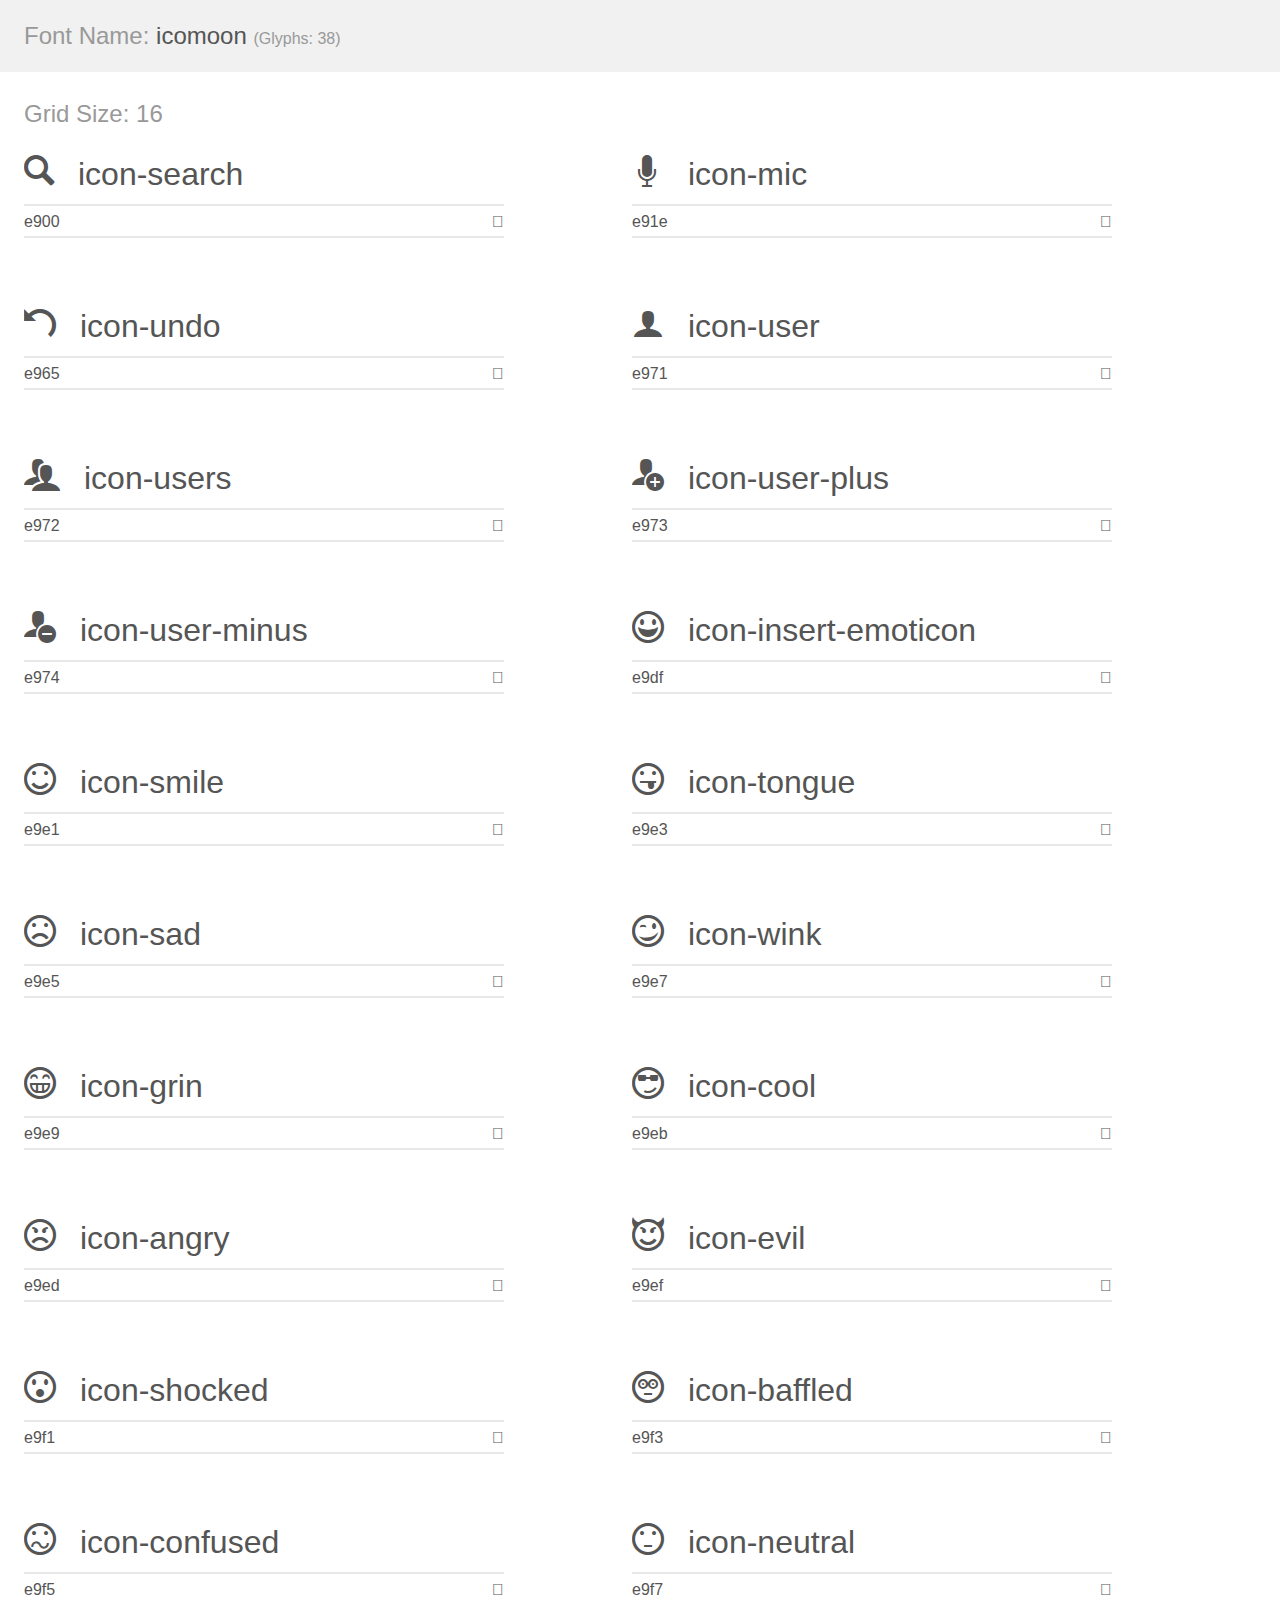
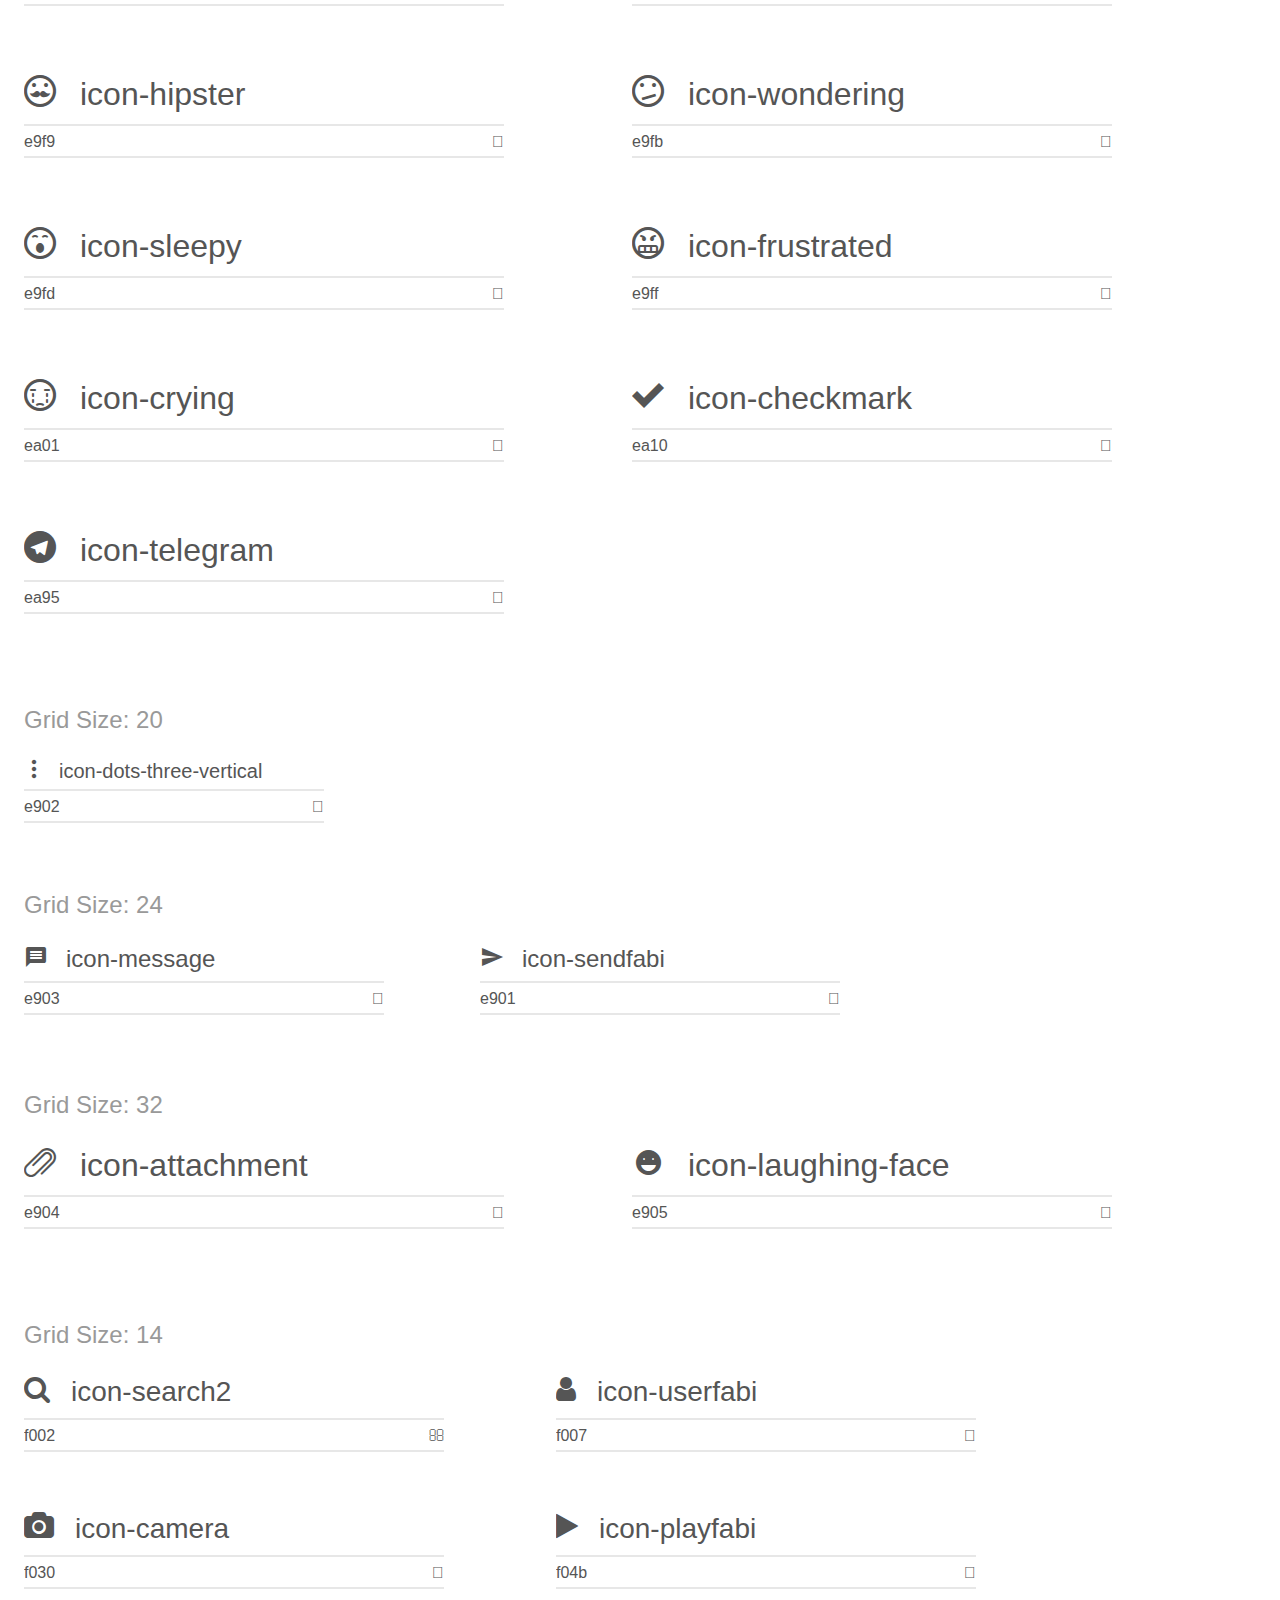
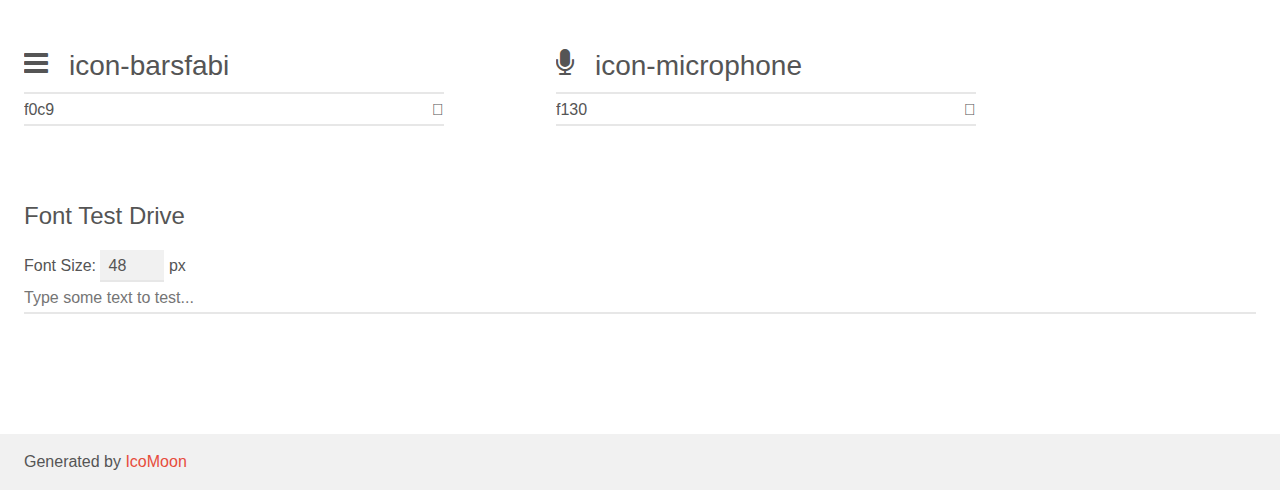
<file: public/icon/demo.html>
<!doctype html>
<html>
<head>
    <meta charset="utf-8">
    <title>IcoMoon Demo</title>
    <meta name="description" content="An Icon Font Generated By IcoMoon.io">
    <meta name="viewport" content="width=device-width, initial-scale=1">
    <link rel="stylesheet" href="demo-files/demo.css">
    <link rel="stylesheet" href="style.css"></head>
<body>
    <div class="bgc1 clearfix">
        <h1 class="mhmm mvm"><span class="fgc1">Font Name:</span> icomoon <small class="fgc1">(Glyphs:&nbsp;38)</small></h1>
    </div>
    <div class="clearfix mhl ptl">
        <h1 class="mvm mtn fgc1">Grid Size: 16</h1>
        <div class="glyph fs1">
            <div class="clearfix bshadow0 pbs">
                <span class="icon-search">
                
                </span>
                <span class="mls"> icon-search</span>
            </div>
            <fieldset class="fs0 size1of1 clearfix hidden-false">
                <input type="text" readonly value="e900" class="unit size1of2" />
                <input type="text" maxlength="1" readonly value="&#xe900;" class="unitRight size1of2 talign-right" />
            </fieldset>
            <div class="fs0 bshadow0 clearfix hidden-true">
                <span class="unit pvs fgc1">liga: </span>
                <input type="text" readonly value="" class="liga unitRight" />
            </div>
        </div>
        <div class="glyph fs1">
            <div class="clearfix bshadow0 pbs">
                <span class="icon-mic">
                
                </span>
                <span class="mls"> icon-mic</span>
            </div>
            <fieldset class="fs0 size1of1 clearfix hidden-false">
                <input type="text" readonly value="e91e" class="unit size1of2" />
                <input type="text" maxlength="1" readonly value="&#xe91e;" class="unitRight size1of2 talign-right" />
            </fieldset>
            <div class="fs0 bshadow0 clearfix hidden-true">
                <span class="unit pvs fgc1">liga: </span>
                <input type="text" readonly value="mic, microphone" class="liga unitRight" />
            </div>
        </div>
        <div class="glyph fs1">
            <div class="clearfix bshadow0 pbs">
                <span class="icon-undo">
                
                </span>
                <span class="mls"> icon-undo</span>
            </div>
            <fieldset class="fs0 size1of1 clearfix hidden-false">
                <input type="text" readonly value="e965" class="unit size1of2" />
                <input type="text" maxlength="1" readonly value="&#xe965;" class="unitRight size1of2 talign-right" />
            </fieldset>
            <div class="fs0 bshadow0 clearfix hidden-true">
                <span class="unit pvs fgc1">liga: </span>
                <input type="text" readonly value="undo, ccw" class="liga unitRight" />
            </div>
        </div>
        <div class="glyph fs1">
            <div class="clearfix bshadow0 pbs">
                <span class="icon-user">
                
                </span>
                <span class="mls"> icon-user</span>
            </div>
            <fieldset class="fs0 size1of1 clearfix hidden-false">
                <input type="text" readonly value="e971" class="unit size1of2" />
                <input type="text" maxlength="1" readonly value="&#xe971;" class="unitRight size1of2 talign-right" />
            </fieldset>
            <div class="fs0 bshadow0 clearfix hidden-true">
                <span class="unit pvs fgc1">liga: </span>
                <input type="text" readonly value="user, profile2" class="liga unitRight" />
            </div>
        </div>
        <div class="glyph fs1">
            <div class="clearfix bshadow0 pbs">
                <span class="icon-users">
                
                </span>
                <span class="mls"> icon-users</span>
            </div>
            <fieldset class="fs0 size1of1 clearfix hidden-false">
                <input type="text" readonly value="e972" class="unit size1of2" />
                <input type="text" maxlength="1" readonly value="&#xe972;" class="unitRight size1of2 talign-right" />
            </fieldset>
            <div class="fs0 bshadow0 clearfix hidden-true">
                <span class="unit pvs fgc1">liga: </span>
                <input type="text" readonly value="users, group" class="liga unitRight" />
            </div>
        </div>
        <div class="glyph fs1">
            <div class="clearfix bshadow0 pbs">
                <span class="icon-user-plus">
                
                </span>
                <span class="mls"> icon-user-plus</span>
            </div>
            <fieldset class="fs0 size1of1 clearfix hidden-false">
                <input type="text" readonly value="e973" class="unit size1of2" />
                <input type="text" maxlength="1" readonly value="&#xe973;" class="unitRight size1of2 talign-right" />
            </fieldset>
            <div class="fs0 bshadow0 clearfix hidden-true">
                <span class="unit pvs fgc1">liga: </span>
                <input type="text" readonly value="user-plus, user2" class="liga unitRight" />
            </div>
        </div>
        <div class="glyph fs1">
            <div class="clearfix bshadow0 pbs">
                <span class="icon-user-minus">
                
                </span>
                <span class="mls"> icon-user-minus</span>
            </div>
            <fieldset class="fs0 size1of1 clearfix hidden-false">
                <input type="text" readonly value="e974" class="unit size1of2" />
                <input type="text" maxlength="1" readonly value="&#xe974;" class="unitRight size1of2 talign-right" />
            </fieldset>
            <div class="fs0 bshadow0 clearfix hidden-true">
                <span class="unit pvs fgc1">liga: </span>
                <input type="text" readonly value="user-minus, user3" class="liga unitRight" />
            </div>
        </div>
        <div class="glyph fs1">
            <div class="clearfix bshadow0 pbs">
                <span class="icon-insert-emoticon">
                
                </span>
                <span class="mls"> icon-insert-emoticon</span>
            </div>
            <fieldset class="fs0 size1of1 clearfix hidden-false">
                <input type="text" readonly value="e9df" class="unit size1of2" />
                <input type="text" maxlength="1" readonly value="&#xe9df;" class="unitRight size1of2 talign-right" />
            </fieldset>
            <div class="fs0 bshadow0 clearfix hidden-true">
                <span class="unit pvs fgc1">liga: </span>
                <input type="text" readonly value="happy, emoticon" class="liga unitRight" />
            </div>
        </div>
        <div class="glyph fs1">
            <div class="clearfix bshadow0 pbs">
                <span class="icon-smile">
                
                </span>
                <span class="mls"> icon-smile</span>
            </div>
            <fieldset class="fs0 size1of1 clearfix hidden-false">
                <input type="text" readonly value="e9e1" class="unit size1of2" />
                <input type="text" maxlength="1" readonly value="&#xe9e1;" class="unitRight size1of2 talign-right" />
            </fieldset>
            <div class="fs0 bshadow0 clearfix hidden-true">
                <span class="unit pvs fgc1">liga: </span>
                <input type="text" readonly value="smile, emoticon3" class="liga unitRight" />
            </div>
        </div>
        <div class="glyph fs1">
            <div class="clearfix bshadow0 pbs">
                <span class="icon-tongue">
                
                </span>
                <span class="mls"> icon-tongue</span>
            </div>
            <fieldset class="fs0 size1of1 clearfix hidden-false">
                <input type="text" readonly value="e9e3" class="unit size1of2" />
                <input type="text" maxlength="1" readonly value="&#xe9e3;" class="unitRight size1of2 talign-right" />
            </fieldset>
            <div class="fs0 bshadow0 clearfix hidden-true">
                <span class="unit pvs fgc1">liga: </span>
                <input type="text" readonly value="tongue, emoticon5" class="liga unitRight" />
            </div>
        </div>
        <div class="glyph fs1">
            <div class="clearfix bshadow0 pbs">
                <span class="icon-sad">
                
                </span>
                <span class="mls"> icon-sad</span>
            </div>
            <fieldset class="fs0 size1of1 clearfix hidden-false">
                <input type="text" readonly value="e9e5" class="unit size1of2" />
                <input type="text" maxlength="1" readonly value="&#xe9e5;" class="unitRight size1of2 talign-right" />
            </fieldset>
            <div class="fs0 bshadow0 clearfix hidden-true">
                <span class="unit pvs fgc1">liga: </span>
                <input type="text" readonly value="sad, emoticon7" class="liga unitRight" />
            </div>
        </div>
        <div class="glyph fs1">
            <div class="clearfix bshadow0 pbs">
                <span class="icon-wink">
                
                </span>
                <span class="mls"> icon-wink</span>
            </div>
            <fieldset class="fs0 size1of1 clearfix hidden-false">
                <input type="text" readonly value="e9e7" class="unit size1of2" />
                <input type="text" maxlength="1" readonly value="&#xe9e7;" class="unitRight size1of2 talign-right" />
            </fieldset>
            <div class="fs0 bshadow0 clearfix hidden-true">
                <span class="unit pvs fgc1">liga: </span>
                <input type="text" readonly value="wink, emoticon9" class="liga unitRight" />
            </div>
        </div>
        <div class="glyph fs1">
            <div class="clearfix bshadow0 pbs">
                <span class="icon-grin">
                
                </span>
                <span class="mls"> icon-grin</span>
            </div>
            <fieldset class="fs0 size1of1 clearfix hidden-false">
                <input type="text" readonly value="e9e9" class="unit size1of2" />
                <input type="text" maxlength="1" readonly value="&#xe9e9;" class="unitRight size1of2 talign-right" />
            </fieldset>
            <div class="fs0 bshadow0 clearfix hidden-true">
                <span class="unit pvs fgc1">liga: </span>
                <input type="text" readonly value="grin, emoticon11" class="liga unitRight" />
            </div>
        </div>
        <div class="glyph fs1">
            <div class="clearfix bshadow0 pbs">
                <span class="icon-cool">
                
                </span>
                <span class="mls"> icon-cool</span>
            </div>
            <fieldset class="fs0 size1of1 clearfix hidden-false">
                <input type="text" readonly value="e9eb" class="unit size1of2" />
                <input type="text" maxlength="1" readonly value="&#xe9eb;" class="unitRight size1of2 talign-right" />
            </fieldset>
            <div class="fs0 bshadow0 clearfix hidden-true">
                <span class="unit pvs fgc1">liga: </span>
                <input type="text" readonly value="cool, emoticon13" class="liga unitRight" />
            </div>
        </div>
        <div class="glyph fs1">
            <div class="clearfix bshadow0 pbs">
                <span class="icon-angry">
                
                </span>
                <span class="mls"> icon-angry</span>
            </div>
            <fieldset class="fs0 size1of1 clearfix hidden-false">
                <input type="text" readonly value="e9ed" class="unit size1of2" />
                <input type="text" maxlength="1" readonly value="&#xe9ed;" class="unitRight size1of2 talign-right" />
            </fieldset>
            <div class="fs0 bshadow0 clearfix hidden-true">
                <span class="unit pvs fgc1">liga: </span>
                <input type="text" readonly value="angry, emoticon15" class="liga unitRight" />
            </div>
        </div>
        <div class="glyph fs1">
            <div class="clearfix bshadow0 pbs">
                <span class="icon-evil">
                
                </span>
                <span class="mls"> icon-evil</span>
            </div>
            <fieldset class="fs0 size1of1 clearfix hidden-false">
                <input type="text" readonly value="e9ef" class="unit size1of2" />
                <input type="text" maxlength="1" readonly value="&#xe9ef;" class="unitRight size1of2 talign-right" />
            </fieldset>
            <div class="fs0 bshadow0 clearfix hidden-true">
                <span class="unit pvs fgc1">liga: </span>
                <input type="text" readonly value="evil, emoticon17" class="liga unitRight" />
            </div>
        </div>
        <div class="glyph fs1">
            <div class="clearfix bshadow0 pbs">
                <span class="icon-shocked">
                
                </span>
                <span class="mls"> icon-shocked</span>
            </div>
            <fieldset class="fs0 size1of1 clearfix hidden-false">
                <input type="text" readonly value="e9f1" class="unit size1of2" />
                <input type="text" maxlength="1" readonly value="&#xe9f1;" class="unitRight size1of2 talign-right" />
            </fieldset>
            <div class="fs0 bshadow0 clearfix hidden-true">
                <span class="unit pvs fgc1">liga: </span>
                <input type="text" readonly value="shocked, emoticon19" class="liga unitRight" />
            </div>
        </div>
        <div class="glyph fs1">
            <div class="clearfix bshadow0 pbs">
                <span class="icon-baffled">
                
                </span>
                <span class="mls"> icon-baffled</span>
            </div>
            <fieldset class="fs0 size1of1 clearfix hidden-false">
                <input type="text" readonly value="e9f3" class="unit size1of2" />
                <input type="text" maxlength="1" readonly value="&#xe9f3;" class="unitRight size1of2 talign-right" />
            </fieldset>
            <div class="fs0 bshadow0 clearfix hidden-true">
                <span class="unit pvs fgc1">liga: </span>
                <input type="text" readonly value="baffled, emoticon21" class="liga unitRight" />
            </div>
        </div>
        <div class="glyph fs1">
            <div class="clearfix bshadow0 pbs">
                <span class="icon-confused">
                
                </span>
                <span class="mls"> icon-confused</span>
            </div>
            <fieldset class="fs0 size1of1 clearfix hidden-false">
                <input type="text" readonly value="e9f5" class="unit size1of2" />
                <input type="text" maxlength="1" readonly value="&#xe9f5;" class="unitRight size1of2 talign-right" />
            </fieldset>
            <div class="fs0 bshadow0 clearfix hidden-true">
                <span class="unit pvs fgc1">liga: </span>
                <input type="text" readonly value="confused, emoticon23" class="liga unitRight" />
            </div>
        </div>
        <div class="glyph fs1">
            <div class="clearfix bshadow0 pbs">
                <span class="icon-neutral">
                
                </span>
                <span class="mls"> icon-neutral</span>
            </div>
            <fieldset class="fs0 size1of1 clearfix hidden-false">
                <input type="text" readonly value="e9f7" class="unit size1of2" />
                <input type="text" maxlength="1" readonly value="&#xe9f7;" class="unitRight size1of2 talign-right" />
            </fieldset>
            <div class="fs0 bshadow0 clearfix hidden-true">
                <span class="unit pvs fgc1">liga: </span>
                <input type="text" readonly value="neutral, emoticon25" class="liga unitRight" />
            </div>
        </div>
        <div class="glyph fs1">
            <div class="clearfix bshadow0 pbs">
                <span class="icon-hipster">
                
                </span>
                <span class="mls"> icon-hipster</span>
            </div>
            <fieldset class="fs0 size1of1 clearfix hidden-false">
                <input type="text" readonly value="e9f9" class="unit size1of2" />
                <input type="text" maxlength="1" readonly value="&#xe9f9;" class="unitRight size1of2 talign-right" />
            </fieldset>
            <div class="fs0 bshadow0 clearfix hidden-true">
                <span class="unit pvs fgc1">liga: </span>
                <input type="text" readonly value="hipster, emoticon27" class="liga unitRight" />
            </div>
        </div>
        <div class="glyph fs1">
            <div class="clearfix bshadow0 pbs">
                <span class="icon-wondering">
                
                </span>
                <span class="mls"> icon-wondering</span>
            </div>
            <fieldset class="fs0 size1of1 clearfix hidden-false">
                <input type="text" readonly value="e9fb" class="unit size1of2" />
                <input type="text" maxlength="1" readonly value="&#xe9fb;" class="unitRight size1of2 talign-right" />
            </fieldset>
            <div class="fs0 bshadow0 clearfix hidden-true">
                <span class="unit pvs fgc1">liga: </span>
                <input type="text" readonly value="wondering, emoticon29" class="liga unitRight" />
            </div>
        </div>
        <div class="glyph fs1">
            <div class="clearfix bshadow0 pbs">
                <span class="icon-sleepy">
                
                </span>
                <span class="mls"> icon-sleepy</span>
            </div>
            <fieldset class="fs0 size1of1 clearfix hidden-false">
                <input type="text" readonly value="e9fd" class="unit size1of2" />
                <input type="text" maxlength="1" readonly value="&#xe9fd;" class="unitRight size1of2 talign-right" />
            </fieldset>
            <div class="fs0 bshadow0 clearfix hidden-true">
                <span class="unit pvs fgc1">liga: </span>
                <input type="text" readonly value="sleepy, emoticon31" class="liga unitRight" />
            </div>
        </div>
        <div class="glyph fs1">
            <div class="clearfix bshadow0 pbs">
                <span class="icon-frustrated">
                
                </span>
                <span class="mls"> icon-frustrated</span>
            </div>
            <fieldset class="fs0 size1of1 clearfix hidden-false">
                <input type="text" readonly value="e9ff" class="unit size1of2" />
                <input type="text" maxlength="1" readonly value="&#xe9ff;" class="unitRight size1of2 talign-right" />
            </fieldset>
            <div class="fs0 bshadow0 clearfix hidden-true">
                <span class="unit pvs fgc1">liga: </span>
                <input type="text" readonly value="frustrated, emoticon33" class="liga unitRight" />
            </div>
        </div>
        <div class="glyph fs1">
            <div class="clearfix bshadow0 pbs">
                <span class="icon-crying">
                
                </span>
                <span class="mls"> icon-crying</span>
            </div>
            <fieldset class="fs0 size1of1 clearfix hidden-false">
                <input type="text" readonly value="ea01" class="unit size1of2" />
                <input type="text" maxlength="1" readonly value="&#xea01;" class="unitRight size1of2 talign-right" />
            </fieldset>
            <div class="fs0 bshadow0 clearfix hidden-true">
                <span class="unit pvs fgc1">liga: </span>
                <input type="text" readonly value="crying, emoticon35" class="liga unitRight" />
            </div>
        </div>
        <div class="glyph fs1">
            <div class="clearfix bshadow0 pbs">
                <span class="icon-checkmark">
                
                </span>
                <span class="mls"> icon-checkmark</span>
            </div>
            <fieldset class="fs0 size1of1 clearfix hidden-false">
                <input type="text" readonly value="ea10" class="unit size1of2" />
                <input type="text" maxlength="1" readonly value="&#xea10;" class="unitRight size1of2 talign-right" />
            </fieldset>
            <div class="fs0 bshadow0 clearfix hidden-true">
                <span class="unit pvs fgc1">liga: </span>
                <input type="text" readonly value="checkmark, tick" class="liga unitRight" />
            </div>
        </div>
        <div class="glyph fs1">
            <div class="clearfix bshadow0 pbs">
                <span class="icon-telegram">
                
                </span>
                <span class="mls"> icon-telegram</span>
            </div>
            <fieldset class="fs0 size1of1 clearfix hidden-false">
                <input type="text" readonly value="ea95" class="unit size1of2" />
                <input type="text" maxlength="1" readonly value="&#xea95;" class="unitRight size1of2 talign-right" />
            </fieldset>
            <div class="fs0 bshadow0 clearfix hidden-true">
                <span class="unit pvs fgc1">liga: </span>
                <input type="text" readonly value="telegram, brand15" class="liga unitRight" />
            </div>
        </div>
    </div>
    <div class="clearfix mhl ptl">
        <h1 class="mvm mtn fgc1">Grid Size: 20</h1>
        <div class="glyph fs2">
            <div class="clearfix bshadow0 pbs">
                <span class="icon-dots-three-vertical">
                
                </span>
                <span class="mls"> icon-dots-three-vertical</span>
            </div>
            <fieldset class="fs0 size1of1 clearfix hidden-false">
                <input type="text" readonly value="e902" class="unit size1of2" />
                <input type="text" maxlength="1" readonly value="&#xe902;" class="unitRight size1of2 talign-right" />
            </fieldset>
            <div class="fs0 bshadow0 clearfix hidden-true">
                <span class="unit pvs fgc1">liga: </span>
                <input type="text" readonly value="" class="liga unitRight" />
            </div>
        </div>
    </div>
    <div class="clearfix mhl ptl">
        <h1 class="mvm mtn fgc1">Grid Size: 24</h1>
        <div class="glyph fs3">
            <div class="clearfix bshadow0 pbs">
                <span class="icon-message">
                
                </span>
                <span class="mls"> icon-message</span>
            </div>
            <fieldset class="fs0 size1of1 clearfix hidden-false">
                <input type="text" readonly value="e903" class="unit size1of2" />
                <input type="text" maxlength="1" readonly value="&#xe903;" class="unitRight size1of2 talign-right" />
            </fieldset>
            <div class="fs0 bshadow0 clearfix hidden-true">
                <span class="unit pvs fgc1">liga: </span>
                <input type="text" readonly value="" class="liga unitRight" />
            </div>
        </div>
        <div class="glyph fs3">
            <div class="clearfix bshadow0 pbs">
                <span class="icon-sendfabi">
                
                </span>
                <span class="mls"> icon-sendfabi</span>
            </div>
            <fieldset class="fs0 size1of1 clearfix hidden-false">
                <input type="text" readonly value="e901" class="unit size1of2" />
                <input type="text" maxlength="1" readonly value="&#xe901;" class="unitRight size1of2 talign-right" />
            </fieldset>
            <div class="fs0 bshadow0 clearfix hidden-true">
                <span class="unit pvs fgc1">liga: </span>
                <input type="text" readonly value="" class="liga unitRight" />
            </div>
        </div>
    </div>
    <div class="clearfix mhl ptl">
        <h1 class="mvm mtn fgc1">Grid Size: 32</h1>
        <div class="glyph fs4">
            <div class="clearfix bshadow0 pbs">
                <span class="icon-attachment">
                
                </span>
                <span class="mls"> icon-attachment</span>
            </div>
            <fieldset class="fs0 size1of1 clearfix hidden-false">
                <input type="text" readonly value="e904" class="unit size1of2" />
                <input type="text" maxlength="1" readonly value="&#xe904;" class="unitRight size1of2 talign-right" />
            </fieldset>
            <div class="fs0 bshadow0 clearfix hidden-true">
                <span class="unit pvs fgc1">liga: </span>
                <input type="text" readonly value="" class="liga unitRight" />
            </div>
        </div>
        <div class="glyph fs4">
            <div class="clearfix bshadow0 pbs">
                <span class="icon-laughing-face">
                
                </span>
                <span class="mls"> icon-laughing-face</span>
            </div>
            <fieldset class="fs0 size1of1 clearfix hidden-false">
                <input type="text" readonly value="e905" class="unit size1of2" />
                <input type="text" maxlength="1" readonly value="&#xe905;" class="unitRight size1of2 talign-right" />
            </fieldset>
            <div class="fs0 bshadow0 clearfix hidden-true">
                <span class="unit pvs fgc1">liga: </span>
                <input type="text" readonly value="" class="liga unitRight" />
            </div>
        </div>
    </div>
    <div class="clearfix mhl ptl">
        <h1 class="mvm mtn fgc1">Grid Size: 14</h1>
        <div class="glyph fs5">
            <div class="clearfix bshadow0 pbs">
                <span class="icon-search2">
                
                </span>
                <span class="mls"> icon-search2</span>
            </div>
            <fieldset class="fs0 size1of1 clearfix hidden-false">
                <input type="text" readonly value="f002" class="unit size1of2" />
                <input type="text" maxlength="1" readonly value="&#xf002;" class="unitRight size1of2 talign-right" />
            </fieldset>
            <div class="fs0 bshadow0 clearfix hidden-true">
                <span class="unit pvs fgc1">liga: </span>
                <input type="text" readonly value="" class="liga unitRight" />
            </div>
        </div>
        <div class="glyph fs5">
            <div class="clearfix bshadow0 pbs">
                <span class="icon-userfabi">
                
                </span>
                <span class="mls"> icon-userfabi</span>
            </div>
            <fieldset class="fs0 size1of1 clearfix hidden-false">
                <input type="text" readonly value="f007" class="unit size1of2" />
                <input type="text" maxlength="1" readonly value="&#xf007;" class="unitRight size1of2 talign-right" />
            </fieldset>
            <div class="fs0 bshadow0 clearfix hidden-true">
                <span class="unit pvs fgc1">liga: </span>
                <input type="text" readonly value="" class="liga unitRight" />
            </div>
        </div>
        <div class="glyph fs5">
            <div class="clearfix bshadow0 pbs">
                <span class="icon-camera">
                
                </span>
                <span class="mls"> icon-camera</span>
            </div>
            <fieldset class="fs0 size1of1 clearfix hidden-false">
                <input type="text" readonly value="f030" class="unit size1of2" />
                <input type="text" maxlength="1" readonly value="&#xf030;" class="unitRight size1of2 talign-right" />
            </fieldset>
            <div class="fs0 bshadow0 clearfix hidden-true">
                <span class="unit pvs fgc1">liga: </span>
                <input type="text" readonly value="" class="liga unitRight" />
            </div>
        </div>
        <div class="glyph fs5">
            <div class="clearfix bshadow0 pbs">
                <span class="icon-playfabi">
                
                </span>
                <span class="mls"> icon-playfabi</span>
            </div>
            <fieldset class="fs0 size1of1 clearfix hidden-false">
                <input type="text" readonly value="f04b" class="unit size1of2" />
                <input type="text" maxlength="1" readonly value="&#xf04b;" class="unitRight size1of2 talign-right" />
            </fieldset>
            <div class="fs0 bshadow0 clearfix hidden-true">
                <span class="unit pvs fgc1">liga: </span>
                <input type="text" readonly value="" class="liga unitRight" />
            </div>
        </div>
        <div class="glyph fs5">
            <div class="clearfix bshadow0 pbs">
                <span class="icon-barsfabi">
                
                </span>
                <span class="mls"> icon-barsfabi</span>
            </div>
            <fieldset class="fs0 size1of1 clearfix hidden-false">
                <input type="text" readonly value="f0c9" class="unit size1of2" />
                <input type="text" maxlength="1" readonly value="&#xf0c9;" class="unitRight size1of2 talign-right" />
            </fieldset>
            <div class="fs0 bshadow0 clearfix hidden-true">
                <span class="unit pvs fgc1">liga: </span>
                <input type="text" readonly value="" class="liga unitRight" />
            </div>
        </div>
        <div class="glyph fs5">
            <div class="clearfix bshadow0 pbs">
                <span class="icon-microphone">
                
                </span>
                <span class="mls"> icon-microphone</span>
            </div>
            <fieldset class="fs0 size1of1 clearfix hidden-false">
                <input type="text" readonly value="f130" class="unit size1of2" />
                <input type="text" maxlength="1" readonly value="&#xf130;" class="unitRight size1of2 talign-right" />
            </fieldset>
            <div class="fs0 bshadow0 clearfix hidden-true">
                <span class="unit pvs fgc1">liga: </span>
                <input type="text" readonly value="" class="liga unitRight" />
            </div>
        </div>
    </div>

    <!--[if gt IE 8]><!-->
    <div class="mhl clearfix mbl">
        <h1>Font Test Drive</h1>
        <label>
            Font Size: <input id="fontSize" type="number" class="textbox0 mbm"
            min="8" value="48" />
            px
        </label>
        <input id="testText" type="text" class="phl size1of1 mvl"
        placeholder="Type some text to test..." value=""/>
        <div id="testDrive" class="icon-">&nbsp;
        </div>
    </div>
    <!--<![endif]-->
    <div class="bgc1 clearfix">
        <p class="mhl">Generated by <a href="https://icomoon.io/app">IcoMoon</a></p>
    </div>

    <script src="demo-files/demo.js"></script>
</body>
</html>
</file>
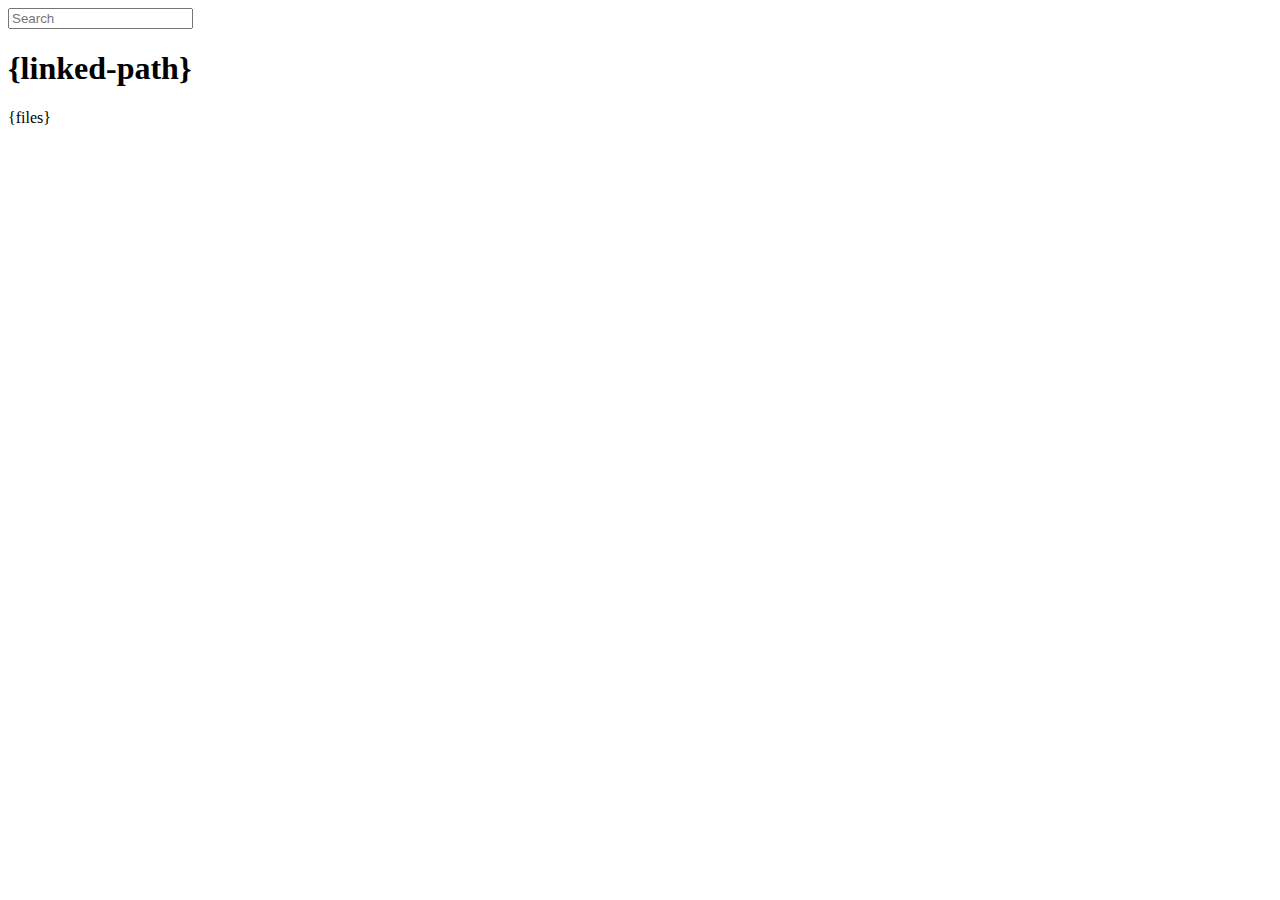
<file: node_modules/connect/lib/public/directory.html>
<!DOCTYPE html>
<html>
  <head>
    <meta charset='utf-8'> 
    <title>listing directory {directory}</title>
    <style>{style}</style>
    <script>
      function $(id){
        var el = 'string' == typeof id
          ? document.getElementById(id)
          : id;

        el.on = function(event, fn){
          if ('content loaded' == event) {
            event = window.attachEvent ? "load" : "DOMContentLoaded";
          }
          el.addEventListener
            ? el.addEventListener(event, fn, false)
            : el.attachEvent("on" + event, fn);
        };

        el.all = function(selector){
          return $(el.querySelectorAll(selector));
        };

        el.each = function(fn){
          for (var i = 0, len = el.length; i < len; ++i) {
            fn($(el[i]), i);
          }
        };

        el.getClasses = function(){
          return this.getAttribute('class').split(/\s+/);
        };

        el.addClass = function(name){
          var classes = this.getAttribute('class');
          el.setAttribute('class', classes
            ? classes + ' ' + name
            : name);
        };

        el.removeClass = function(name){
          var classes = this.getClasses().filter(function(curr){
            return curr != name;
          });
          this.setAttribute('class', classes);
        };

        return el;
      }

      function search() {
        var str = $('search').value
          , links = $('files').all('a');

        links.each(function(link){
          var text = link.textContent;

          if ('..' == text) return;
          if (str.length && ~text.indexOf(str)) {
            link.addClass('highlight');
          } else {
            link.removeClass('highlight');
          }
        });
      }

      $(window).on('content loaded', function(){
        $('search').on('keyup', search);
      });
    </script>
  </head>
  <body class="directory">
    <input id="search" type="text" placeholder="Search" autocomplete="off" />
    <div id="wrapper">
      <h1>{linked-path}</h1>
      {files}
    </div>
  </body>
</html>
</file>
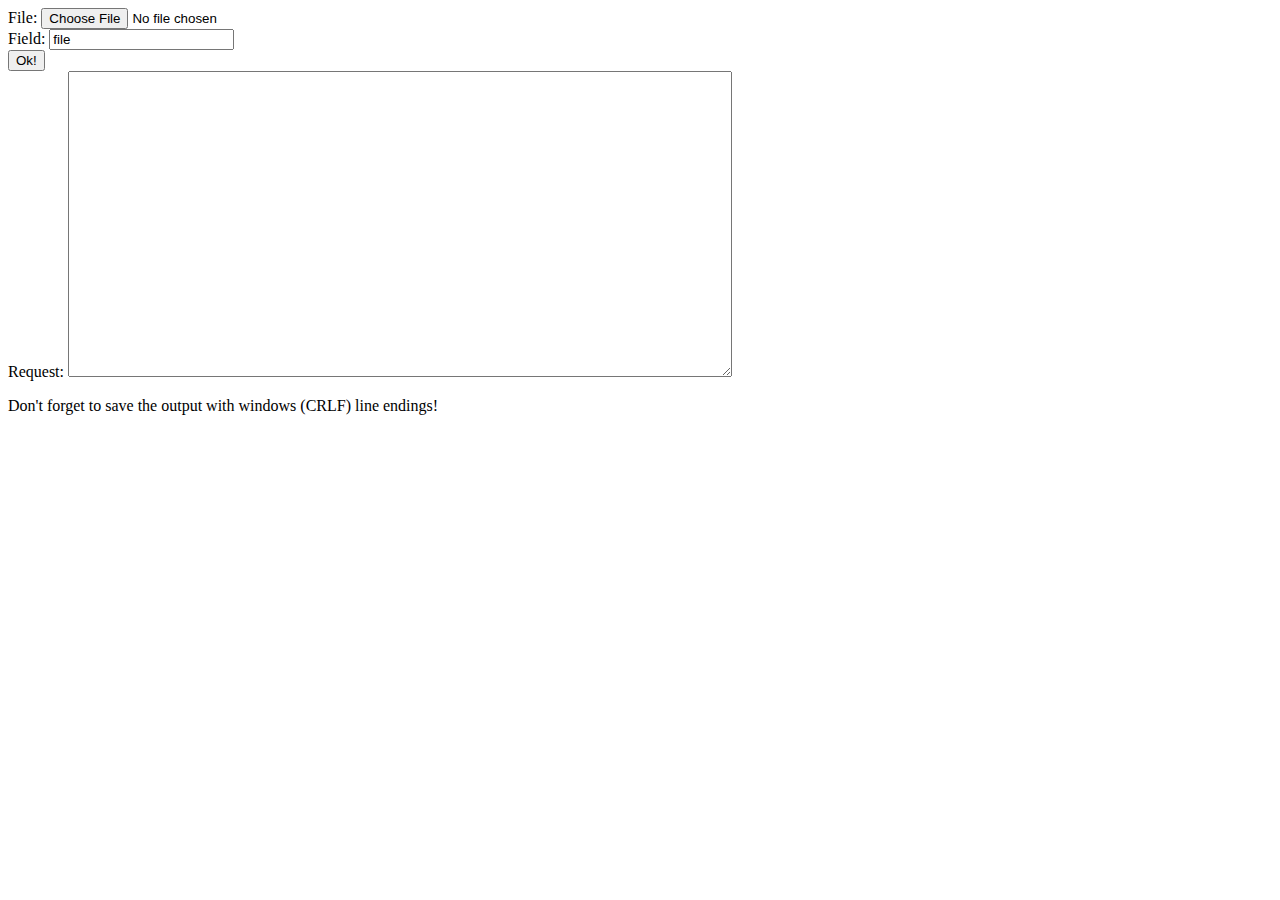
<file: node_modules/formidable/test/tools/base64.html>
<html>
<head>
	<title>Convert a file to a base64 request</title>

<script type="text/javascript">

function form_submit(e){
	console.log(e)

	var resultOutput = document.getElementById('resultOutput');
	var fileInput = document.getElementById('fileInput');
	var fieldInput = document.getElementById('fieldInput');

	makeRequestBase64(fileInput.files[0], fieldInput.value, function(err, result){
		resultOutput.value = result;
	});

	return false;
}

function makeRequestBase64(file, fieldName, cb){
	var boundary = '\\/\\/\\/\\/\\/\\/\\/\\/\\/\\/\\/\\/\\/\\/\\/\\/\\/\\/\\/\\/\\/\\/\\/\\/\\/\\/\\/\\/\\/';
	var crlf = "\r\n";

	var reader = new FileReader();
	reader.onload = function(e){
		var body = '';

		body += '--' + boundary + crlf;
		body += 'Content-Disposition: form-data; name="' + fieldName + '"; filename="' + escape(file.name)+ '"' + crlf;
		body += 'Content-Type: ' + file.type + '' + crlf;
		body += 'Content-Transfer-Encoding: base64' + crlf
		body += crlf;
		body += e.target.result.substring(e.target.result.indexOf(',') + 1) + crlf;

		body += '--' + boundary + '--';

		var head = '';
		head += 'POST /upload HTTP/1.1' + crlf;
		head += 'Host: localhost:8080' + crlf;
		head += 'Content-Type: multipart/form-data; boundary=' + boundary + '' + crlf;
		head += 'Content-Length: ' + body.length + '' + crlf;

		cb(null, head + crlf + body);
	};

	reader.readAsDataURL(file);
}

</script>

</head>

<body>

<form action="" onsubmit="return form_submit();">
	<label>File: <input id="fileInput" type="file" /></label><br />
	<label>Field: <input id="fieldInput" type="text" value="file" /></label><br />
	<button type="submit">Ok!</button><br />
	<label>Request: <textarea id="resultOutput" readonly="readonly" rows="20" cols="80"></textarea></label><br />
</form>
<p>
Don't forget to save the output with windows (CRLF) line endings!
</p>

</body>
</html>
</file>
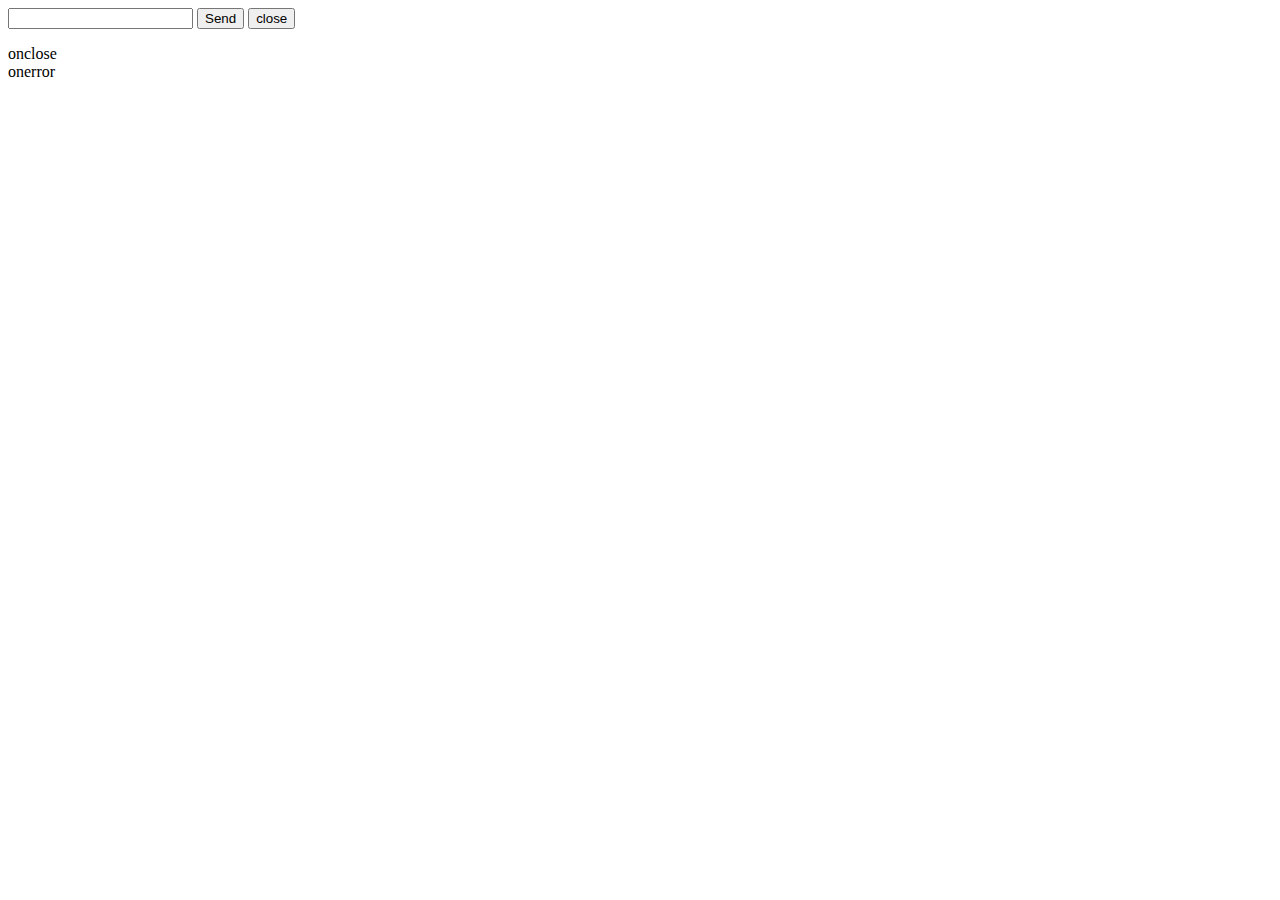
<file: node_modules/socket.io-client/lib/vendor/web-socket-js/sample.html>
<!--
  Lincense: Public Domain
-->

<html><head>
  <meta http-equiv="Content-Type" content="text/html; charset=utf-8">
  <title>Sample of web_socket.js</title>
  
  <!-- Include these three JS files: -->
  <script type="text/javascript" src="swfobject.js"></script>
  <script type="text/javascript" src="web_socket.js"></script>

  <script type="text/javascript">
    
    // Set URL of your WebSocketMain.swf here:
    WEB_SOCKET_SWF_LOCATION = "WebSocketMain.swf";
    // Set this to dump debug message from Flash to console.log:
    WEB_SOCKET_DEBUG = true;
    
    // Everything below is the same as using standard WebSocket.
    
    var ws;
    
    function init() {

      // Connect to Web Socket.
      // Change host/port here to your own Web Socket server.
      ws = new WebSocket("ws://localhost:10081/");

      // Set event handlers.
      ws.onopen = function() {
        output("onopen");
      };
      ws.onmessage = function(e) {
        // e.data contains received string.
        output("onmessage: " + e.data);
      };
      ws.onclose = function() {
        output("onclose");
      };
      ws.onerror = function() {
        output("onerror");
      };

    }
    
    function onSubmit() {
      var input = document.getElementById("input");
      // You can send message to the Web Socket using ws.send.
      ws.send(input.value);
      output("send: " + input.value);
      input.value = "";
      input.focus();
    }
    
    function onCloseClick() {
      ws.close();
    }
    
    function output(str) {
      var log = document.getElementById("log");
      var escaped = str.replace(/&/, "&amp;").replace(/</, "&lt;").
        replace(/>/, "&gt;").replace(/"/, "&quot;"); // "
      log.innerHTML = escaped + "<br>" + log.innerHTML;
    }

  </script>
</head><body onload="init();">
  <form onsubmit="onSubmit(); return false;">
    <input type="text" id="input">
    <input type="submit" value="Send">
    <button onclick="onCloseClick(); return false;">close</button>
  </form>
  <div id="log"></div>
</body></html>
</file>
<file: node_modules/uglify-js/docstyle.css>
html { font-family: "Lucida Grande","Trebuchet MS",sans-serif; font-size: 12pt; }
body { max-width: 60em; }
.title  { text-align: center; }
.todo   { color: red; }
.done   { color: green; }
.tag    { background-color:lightblue; font-weight:normal }
.target { }
.timestamp { color: grey }
.timestamp-kwd { color: CadetBlue }
p.verse { margin-left: 3% }
pre {
  border: 1pt solid #AEBDCC;
  background-color: #F3F5F7;
  padding: 5pt;
  font-family: monospace;
  font-size: 90%;
  overflow:auto;
}
pre.src {
  background-color: #eee; color: #112; border: 1px solid #000;
}
table { border-collapse: collapse; }
td, th { vertical-align: top; }
dt { font-weight: bold; }
div.figure { padding: 0.5em; }
div.figure p { text-align: center; }
.linenr { font-size:smaller }
.code-highlighted {background-color:#ffff00;}
.org-info-js_info-navigation { border-style:none; }
#org-info-js_console-label { font-size:10px; font-weight:bold;
  white-space:nowrap; }
.org-info-js_search-highlight {background-color:#ffff00; color:#000000;
  font-weight:bold; }

sup {
  vertical-align: baseline;
  position: relative;
  top: -0.5em;
  font-size: 80%;
}

sup a:link, sup a:visited {
  text-decoration: none;
  color: #c00;
}

sup a:before { content: "["; color: #999; }
sup a:after { content: "]"; color: #999; }

h1.title { border-bottom: 4px solid #000; padding-bottom: 5px; margin-bottom: 2em; }

#postamble {
  color: #777;
  font-size: 90%;
  padding-top: 1em; padding-bottom: 1em; border-top: 1px solid #999;
  margin-top: 2em;
  padding-left: 2em;
  padding-right: 2em;
  text-align: right;
}

#postamble p { margin: 0; }

#footnotes { border-top: 1px solid #000; }

h1 { font-size: 200% }
h2 { font-size: 175% }
h3 { font-size: 150% }
h4 { font-size: 125% }

h1, h2, h3, h4 { font-family: "Bookman",Georgia,"Times New Roman",serif; font-weight: normal; }

@media print {
  html { font-size: 11pt; }
}
</file>
<file: public/icon/demo-files/demo.css>
body {
  padding: 0;
  margin: 0;
  font-family: sans-serif;
  font-size: 1em;
  line-height: 1.5;
  color: #555;
  background: #fff;
}
h1 {
  font-size: 1.5em;
  font-weight: normal;
}
small {
  font-size: .66666667em;
}
a {
  color: #e74c3c;
  text-decoration: none;
}
a:hover, a:focus {
  box-shadow: 0 1px #e74c3c;
}
.bshadow0, input {
  box-shadow: inset 0 -2px #e7e7e7;
}
input:hover {
  box-shadow: inset 0 -2px #ccc;
}
input, fieldset {
  font-family: sans-serif;
  font-size: 1em;
  margin: 0;
  padding: 0;
  border: 0;
}
input {
  color: inherit;
  line-height: 1.5;
  height: 1.5em;
  padding: .25em 0;
}
input:focus {
  outline: none;
  box-shadow: inset 0 -2px #449fdb;
}
.glyph {
  font-size: 16px;
  width: 15em;
  padding-bottom: 1em;
  margin-right: 4em;
  margin-bottom: 1em;
  float: left;
  overflow: hidden;
}
.liga {
  width: 80%;
  width: calc(100% - 2.5em);
}
.talign-right {
  text-align: right;
}
.talign-center {
  text-align: center;
}
.bgc1 {
  background: #f1f1f1;
}
.fgc1 {
  color: #999;
}
.fgc0 {
  color: #000;
}
p {
  margin-top: 1em;
  margin-bottom: 1em;
}
.mvm {
  margin-top: .75em;
  margin-bottom: .75em;
}
.mtn {
  margin-top: 0;
}
.mtl, .mal {
  margin-top: 1.5em;
}
.mbl, .mal {
  margin-bottom: 1.5em;
}
.mal, .mhl {
  margin-left: 1.5em;
  margin-right: 1.5em;
}
.mhmm {
  margin-left: 1em;
  margin-right: 1em;
}
.mls {
  margin-left: .25em;
}
.ptl {
  padding-top: 1.5em;
}
.pbs, .pvs {
  padding-bottom: .25em;
}
.pvs, .pts {
  padding-top: .25em;
}
.unit {
  float: left;
}
.unitRight {
  float: right;
}
.size1of2 {
  width: 50%;
}
.size1of1 {
  width: 100%;
}
.clearfix:before, .clearfix:after {
  content: " ";
  display: table;
}
.clearfix:after {
  clear: both;
}
.hidden-true {
  display: none;
}
.textbox0 {
  width: 3em;
  background: #f1f1f1;
  padding: .25em .5em;
  line-height: 1.5;
  height: 1.5em;
}
#testDrive {
  display: block;
  padding-top: 24px;
  line-height: 1.5;
}
.fs0 {
  font-size: 16px;
}
.fs1 {
  font-size: 32px;
}
.fs2 {
  font-size: 20px;
}
.fs3 {
  font-size: 24px;
}
.fs4 {
  font-size: 32px;
}
.fs5 {
  font-size: 28px;
}
</file>
<file: public/icon/style.css>
@font-face {
  font-family: 'icomoon';
  src:  url('fonts/icomoon.eot?sgaw24');
  src:  url('fonts/icomoon.eot?sgaw24#iefix') format('embedded-opentype'),
    url('fonts/icomoon.ttf?sgaw24') format('truetype'),
    url('fonts/icomoon.woff?sgaw24') format('woff'),
    url('fonts/icomoon.svg?sgaw24#icomoon') format('svg');
  font-weight: normal;
  font-style: normal;
}

[class^="icon-"], [class*=" icon-"] {
  /* use !important to prevent issues with browser extensions that change fonts */
  font-family: 'icomoon' !important;
  speak: none;
  font-style: normal;
  font-weight: normal;
  font-variant: normal;
  text-transform: none;
  line-height: 1;

  /* Better Font Rendering =========== */
  -webkit-font-smoothing: antialiased;
  -moz-osx-font-smoothing: grayscale;
}

.icon-search:before {
  content: "\e900";
}
.icon-mic:before {
  content: "\e91e";
}
.icon-undo:before {
  content: "\e965";
}
.icon-user:before {
  content: "\e971";
}
.icon-users:before {
  content: "\e972";
}
.icon-user-plus:before {
  content: "\e973";
}
.icon-user-minus:before {
  content: "\e974";
}
.icon-insert-emoticon:before {
  content: "\e9df";
}
.icon-smile:before {
  content: "\e9e1";
}
.icon-tongue:before {
  content: "\e9e3";
}
.icon-sad:before {
  content: "\e9e5";
}
.icon-wink:before {
  content: "\e9e7";
}
.icon-grin:before {
  content: "\e9e9";
}
.icon-cool:before {
  content: "\e9eb";
}
.icon-angry:before {
  content: "\e9ed";
}
.icon-evil:before {
  content: "\e9ef";
}
.icon-shocked:before {
  content: "\e9f1";
}
.icon-baffled:before {
  content: "\e9f3";
}
.icon-confused:before {
  content: "\e9f5";
}
.icon-neutral:before {
  content: "\e9f7";
}
.icon-hipster:before {
  content: "\e9f9";
}
.icon-wondering:before {
  content: "\e9fb";
}
.icon-sleepy:before {
  content: "\e9fd";
}
.icon-frustrated:before {
  content: "\e9ff";
}
.icon-crying:before {
  content: "\ea01";
}
.icon-checkmark:before {
  content: "\ea10";
}
.icon-telegram:before {
  content: "\ea95";
}
.icon-dots-three-vertical:before {
  content: "\e902";
}
.icon-message:before {
  content: "\e903";
}
.icon-sendfabi:before {
  content: "\e901";
}
.icon-attachment:before {
  content: "\e904";
}
.icon-laughing-face:before {
  content: "\e905";
}
.icon-search2:before {
  content: "\f002";
}
.icon-userfabi:before {
  content: "\f007";
}
.icon-camera:before {
  content: "\f030";
}
.icon-playfabi:before {
  content: "\f04b";
}
.icon-barsfabi:before {
  content: "\f0c9";
}
.icon-microphone:before {
  content: "\f130";
}
</file>
